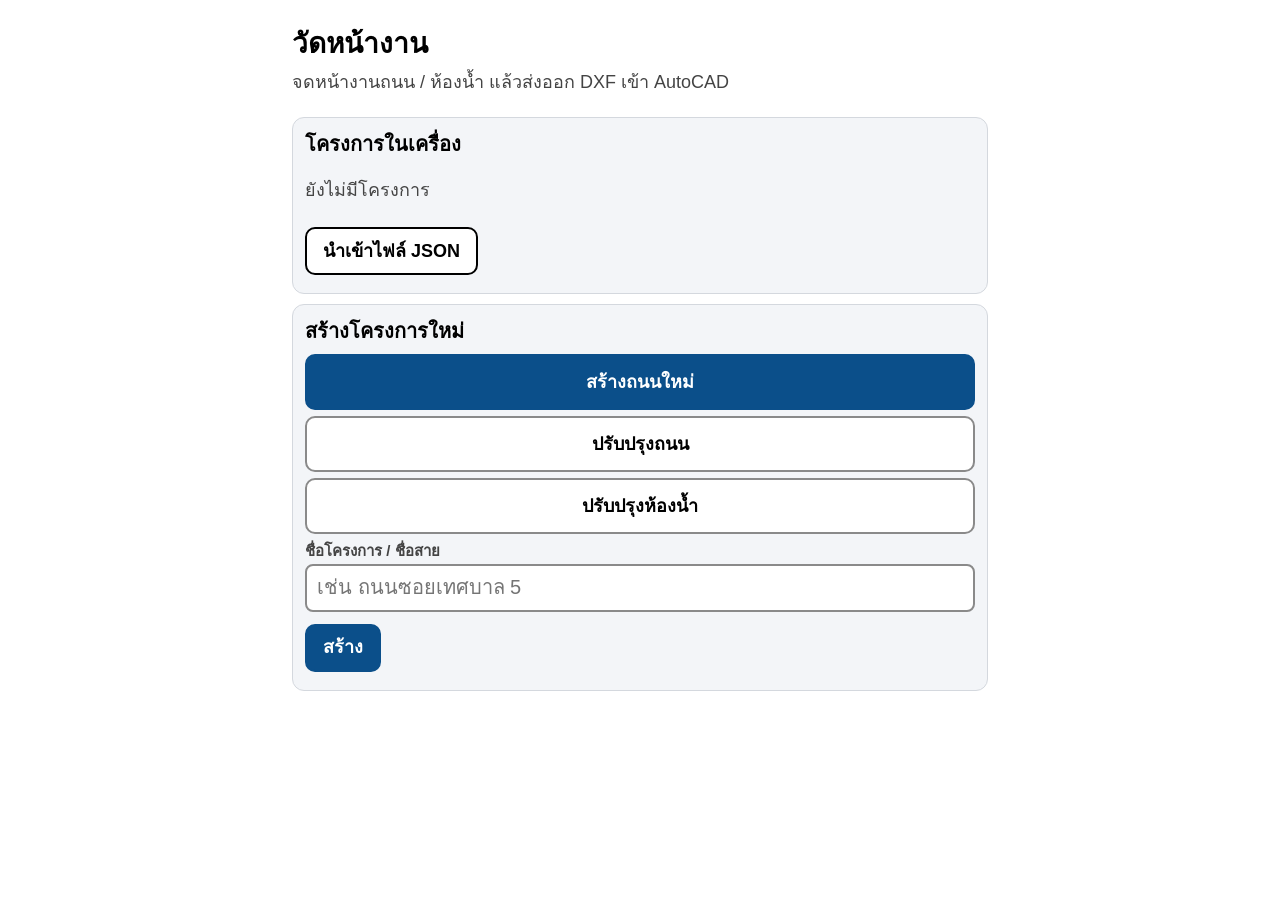
<file: apps/field-measure/index.html>
<!doctype html>
<html lang="th">
<head>
<meta charset="utf-8">
<meta name="viewport" content="width=device-width, initial-scale=1, viewport-fit=cover">
<meta name="apple-mobile-web-app-capable" content="yes">
<meta name="mobile-web-app-capable" content="yes">
<meta name="apple-mobile-web-app-status-bar-style" content="default">
<meta name="apple-mobile-web-app-title" content="วัดหน้างาน">
<meta name="format-detection" content="telephone=no">
<meta name="theme-color" content="#0b4f8a">
<title>วัดหน้างาน</title>
<link rel="manifest" href="./manifest.json">
<link rel="icon" href="./icon.svg" type="image/svg+xml">
<link rel="apple-touch-icon" href="[data-uri]">
<link rel="stylesheet" href="./style.css">
<script type="module" src="./src/app.js"></script>
</head>
<body>
<div id="app"><main><p>กำลังเปิด…</p></main></div>
<div id="toast" role="status" aria-live="polite"></div>
<p id="offline" hidden>พร้อมใช้ออฟไลน์</p>
<noscript>ต้องเปิด JavaScript</noscript>
<script>
  if ('serviceWorker' in navigator) {
    navigator.serviceWorker.register('./sw.js').catch(function () {});
    navigator.serviceWorker.ready.then(function () {
      document.getElementById('offline').hidden = false;
    });
  }
</script>
</body>
</html>
</file>
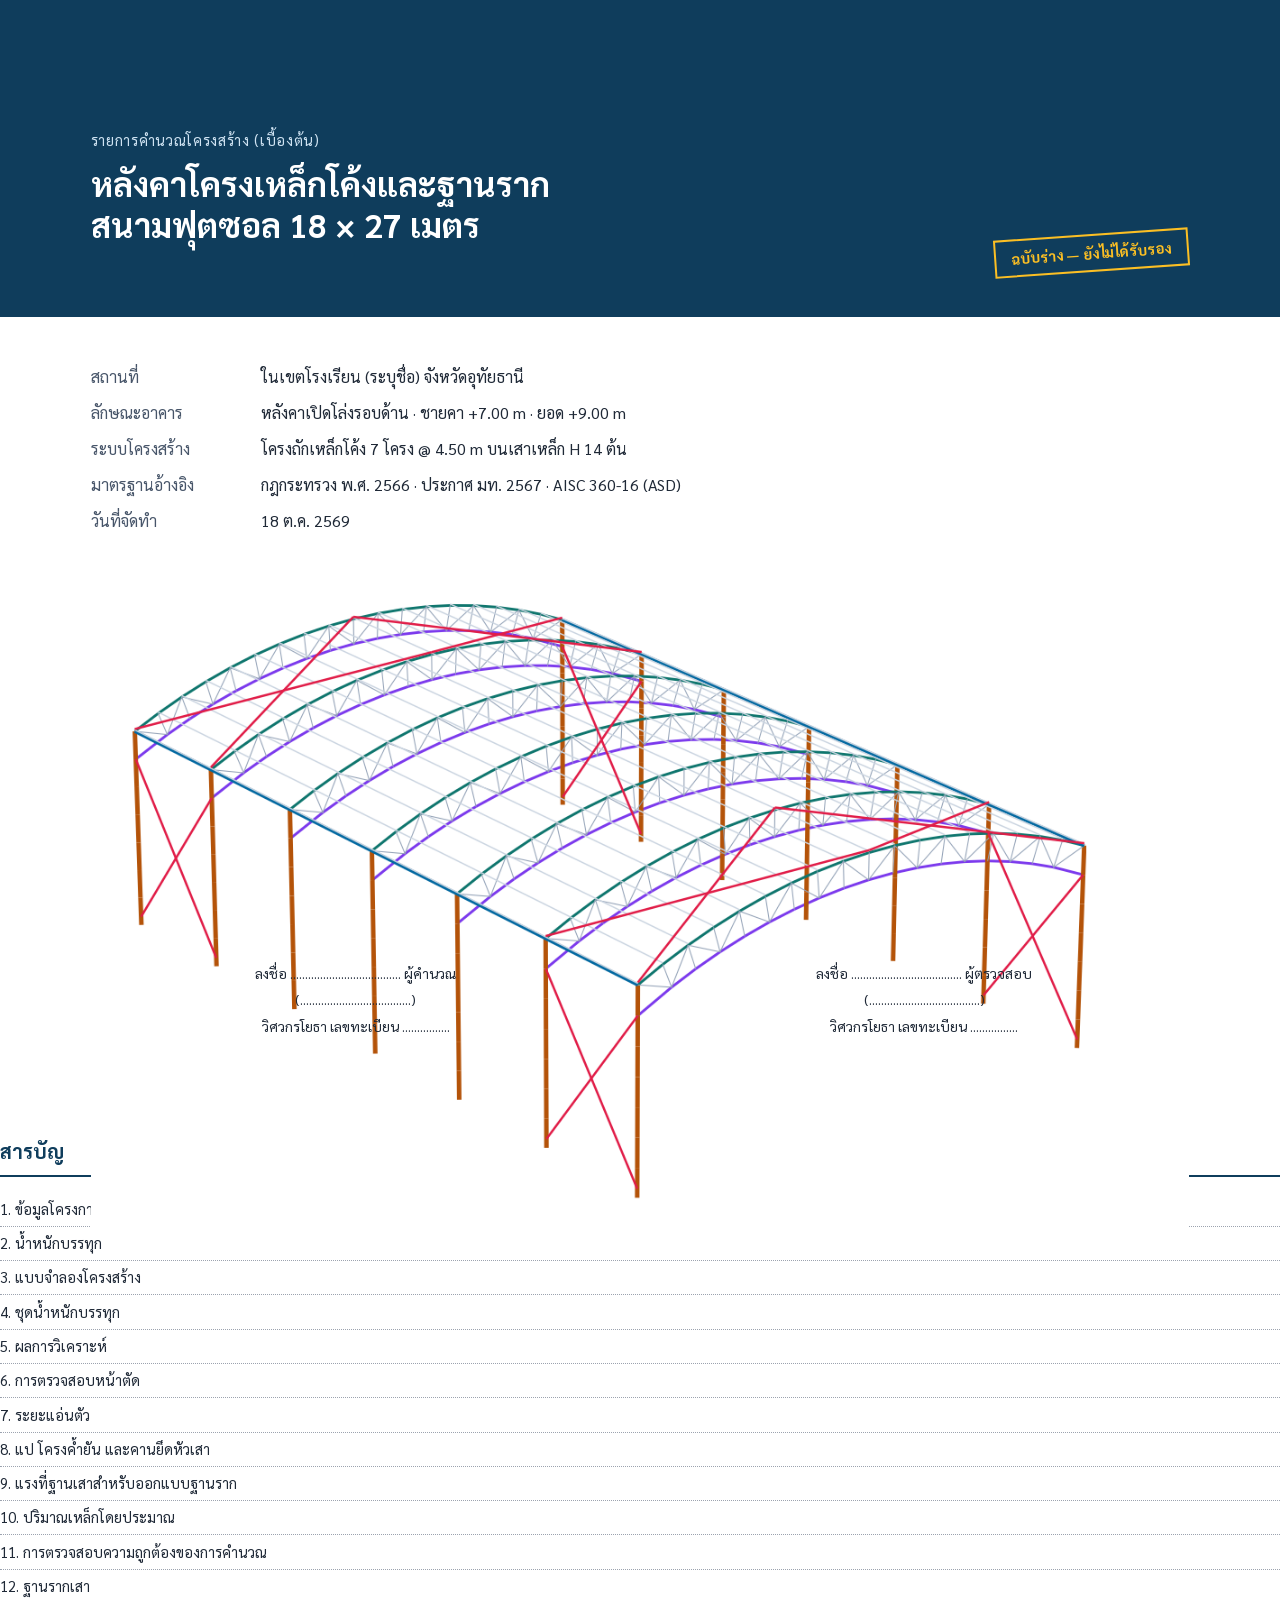
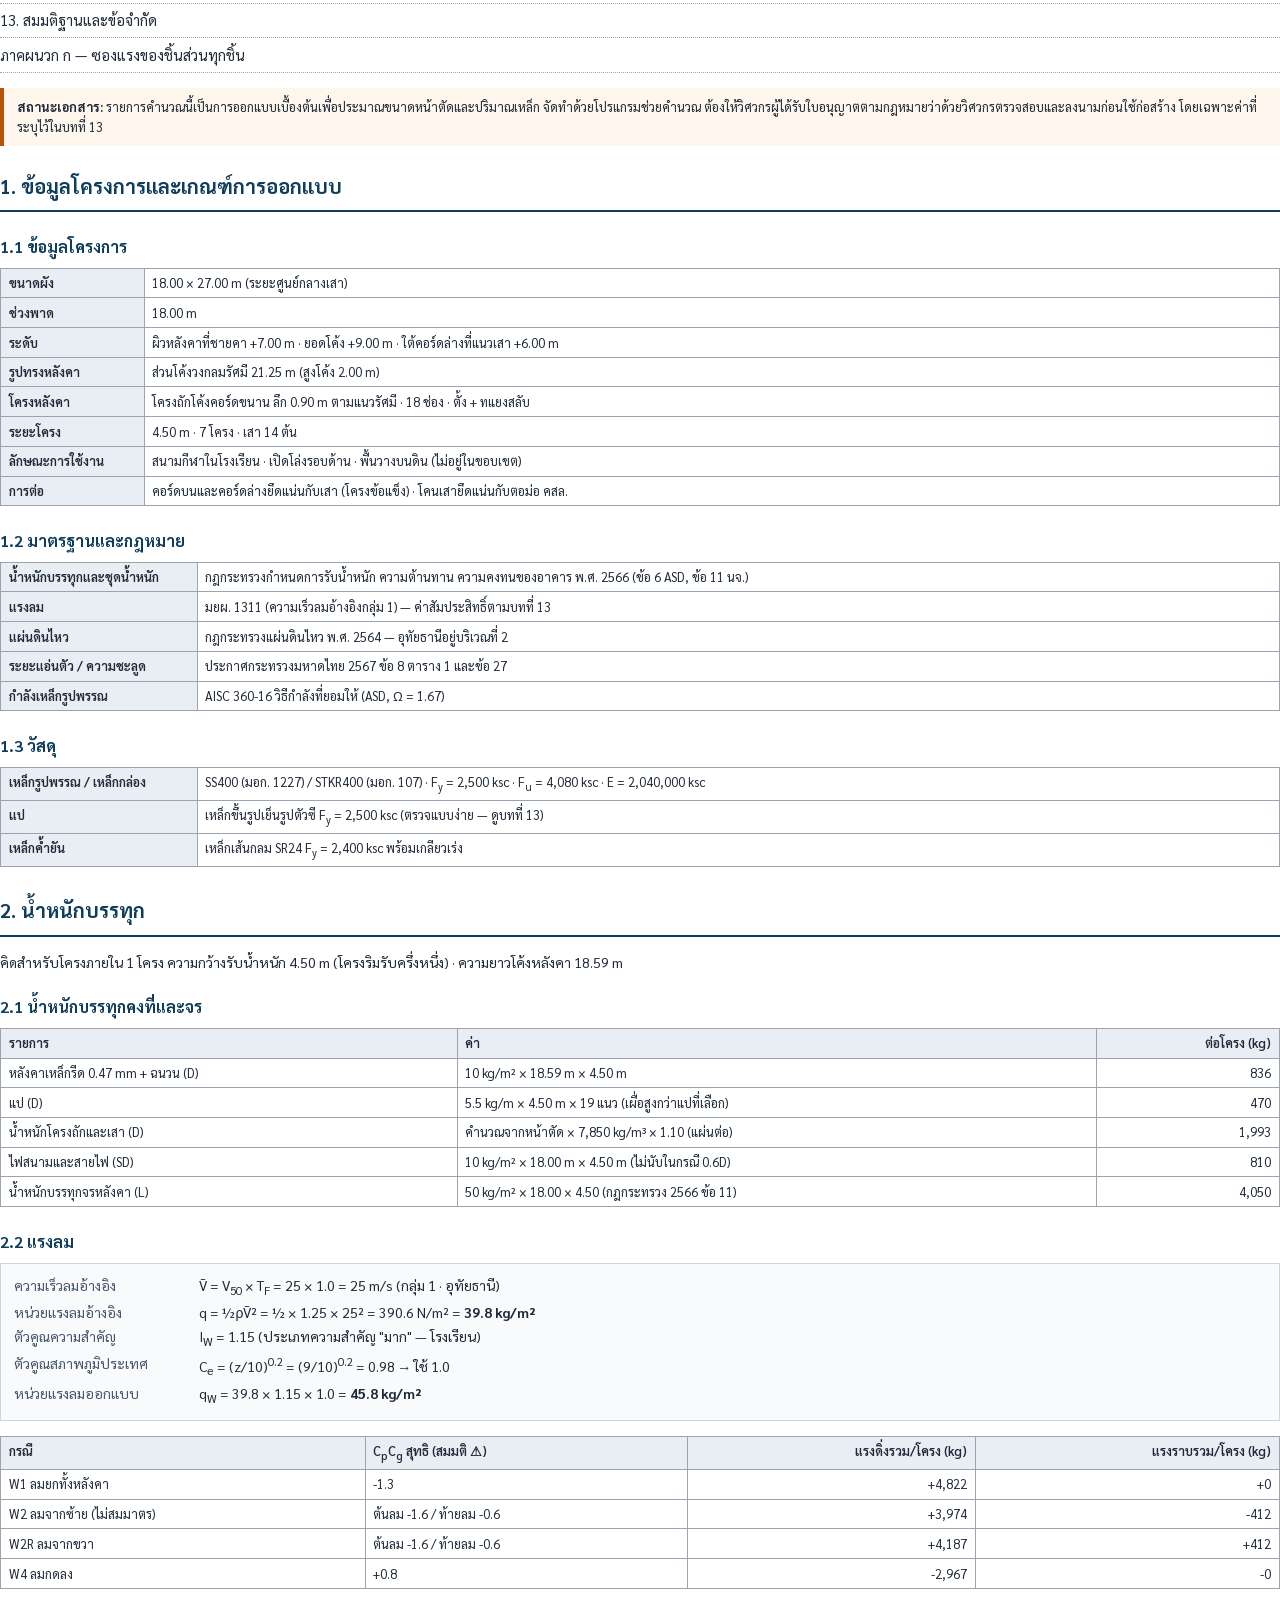
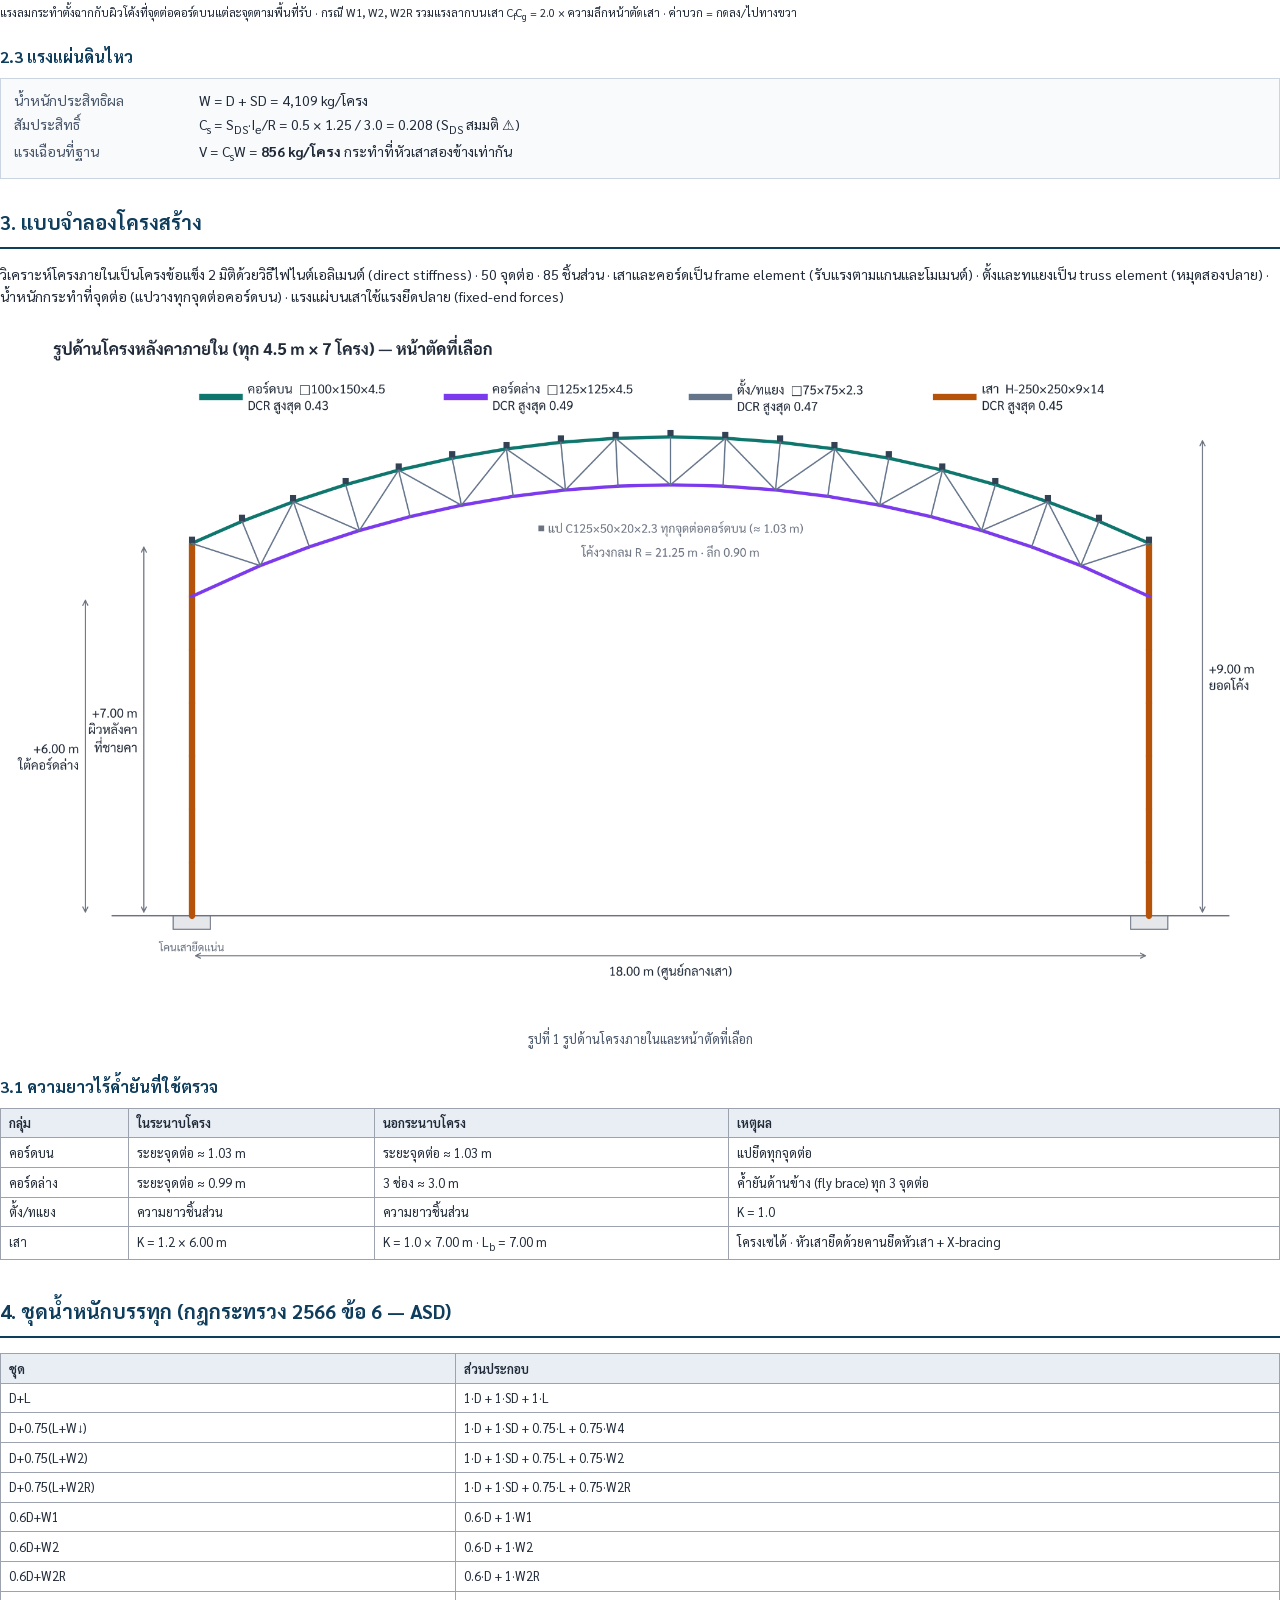
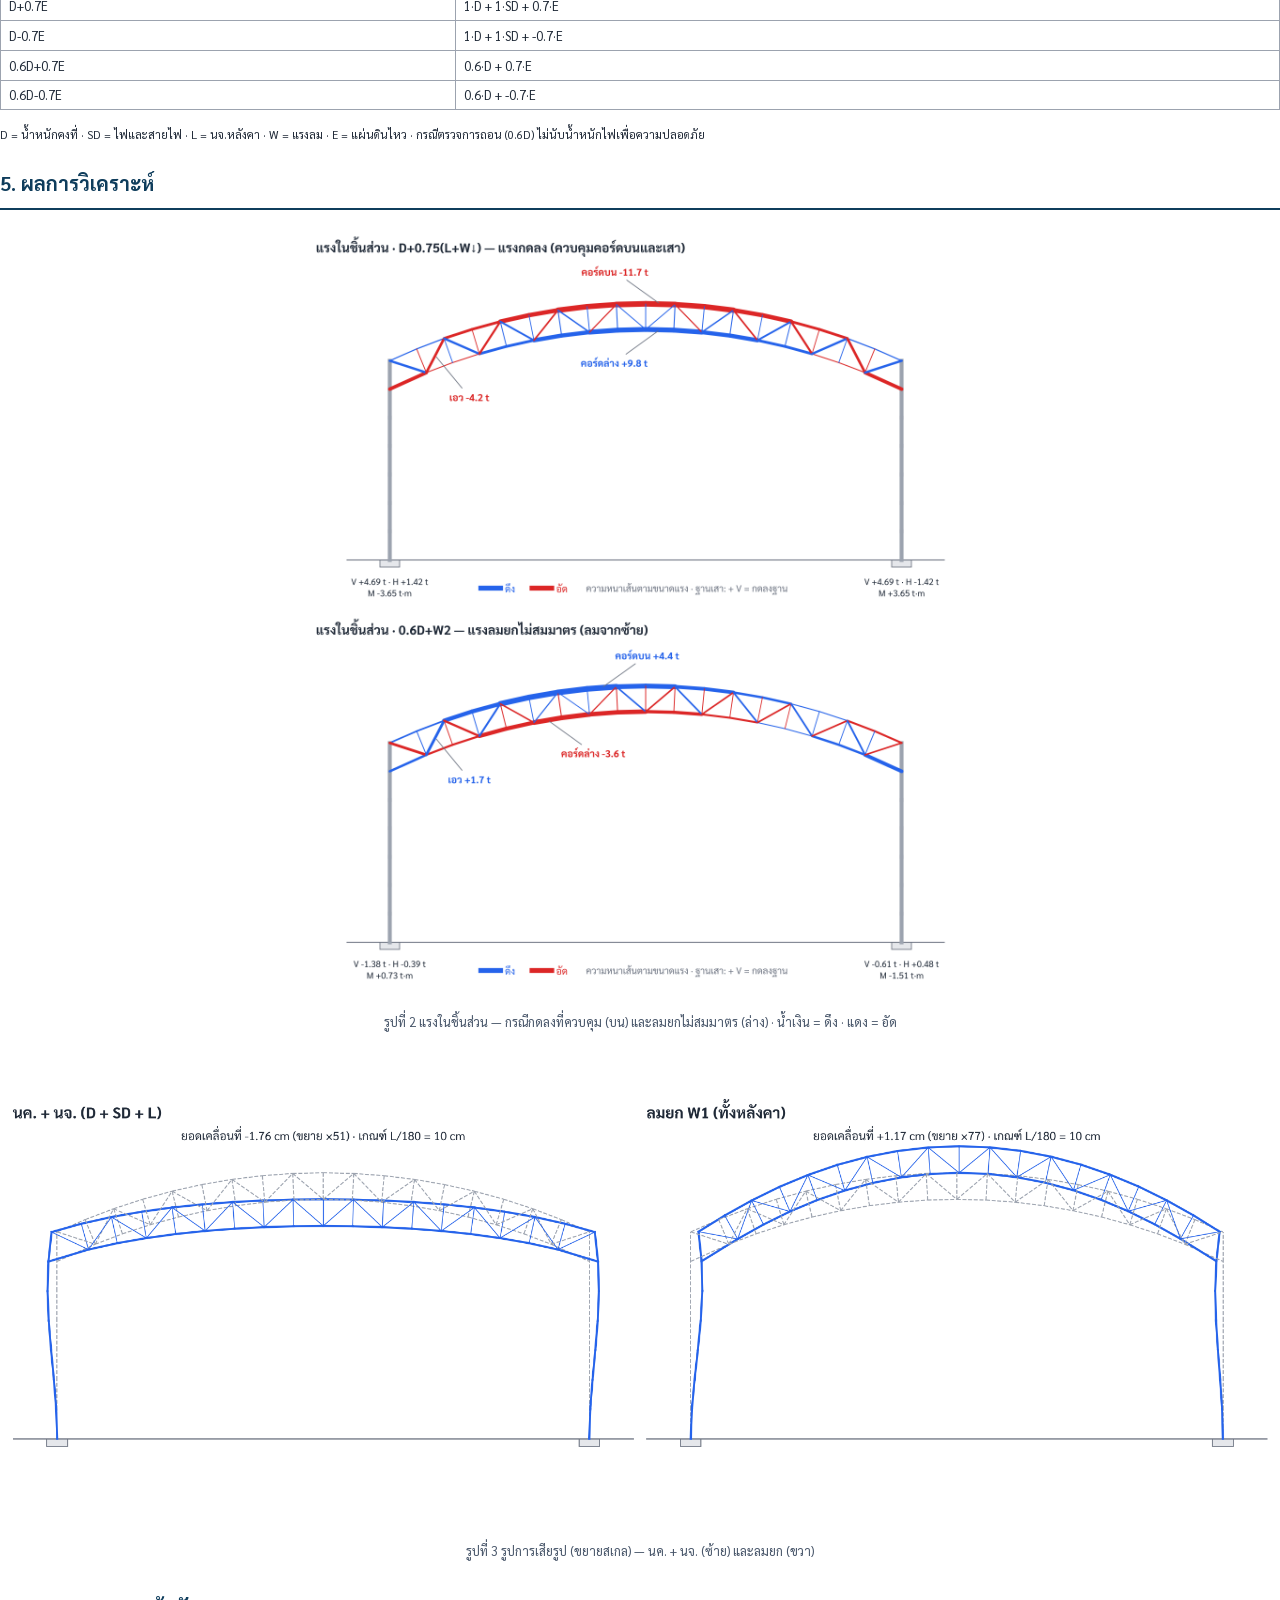
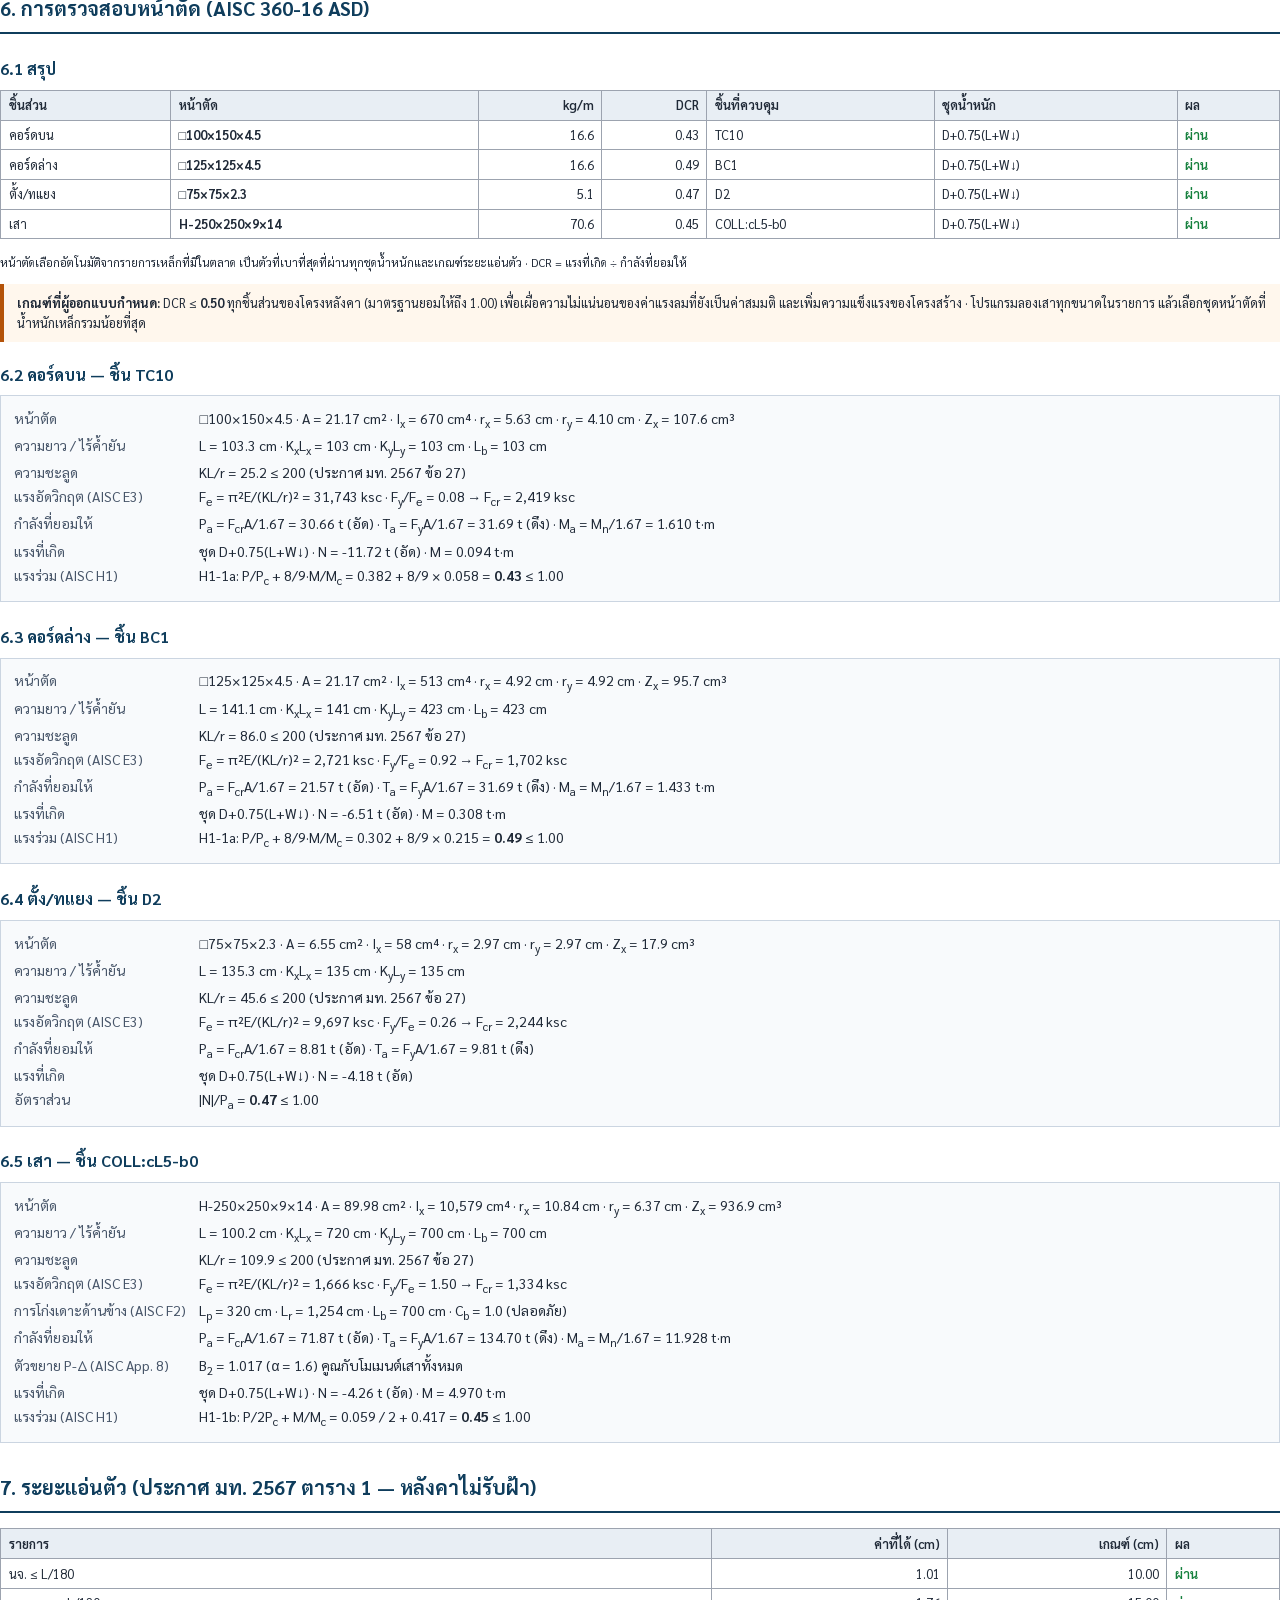
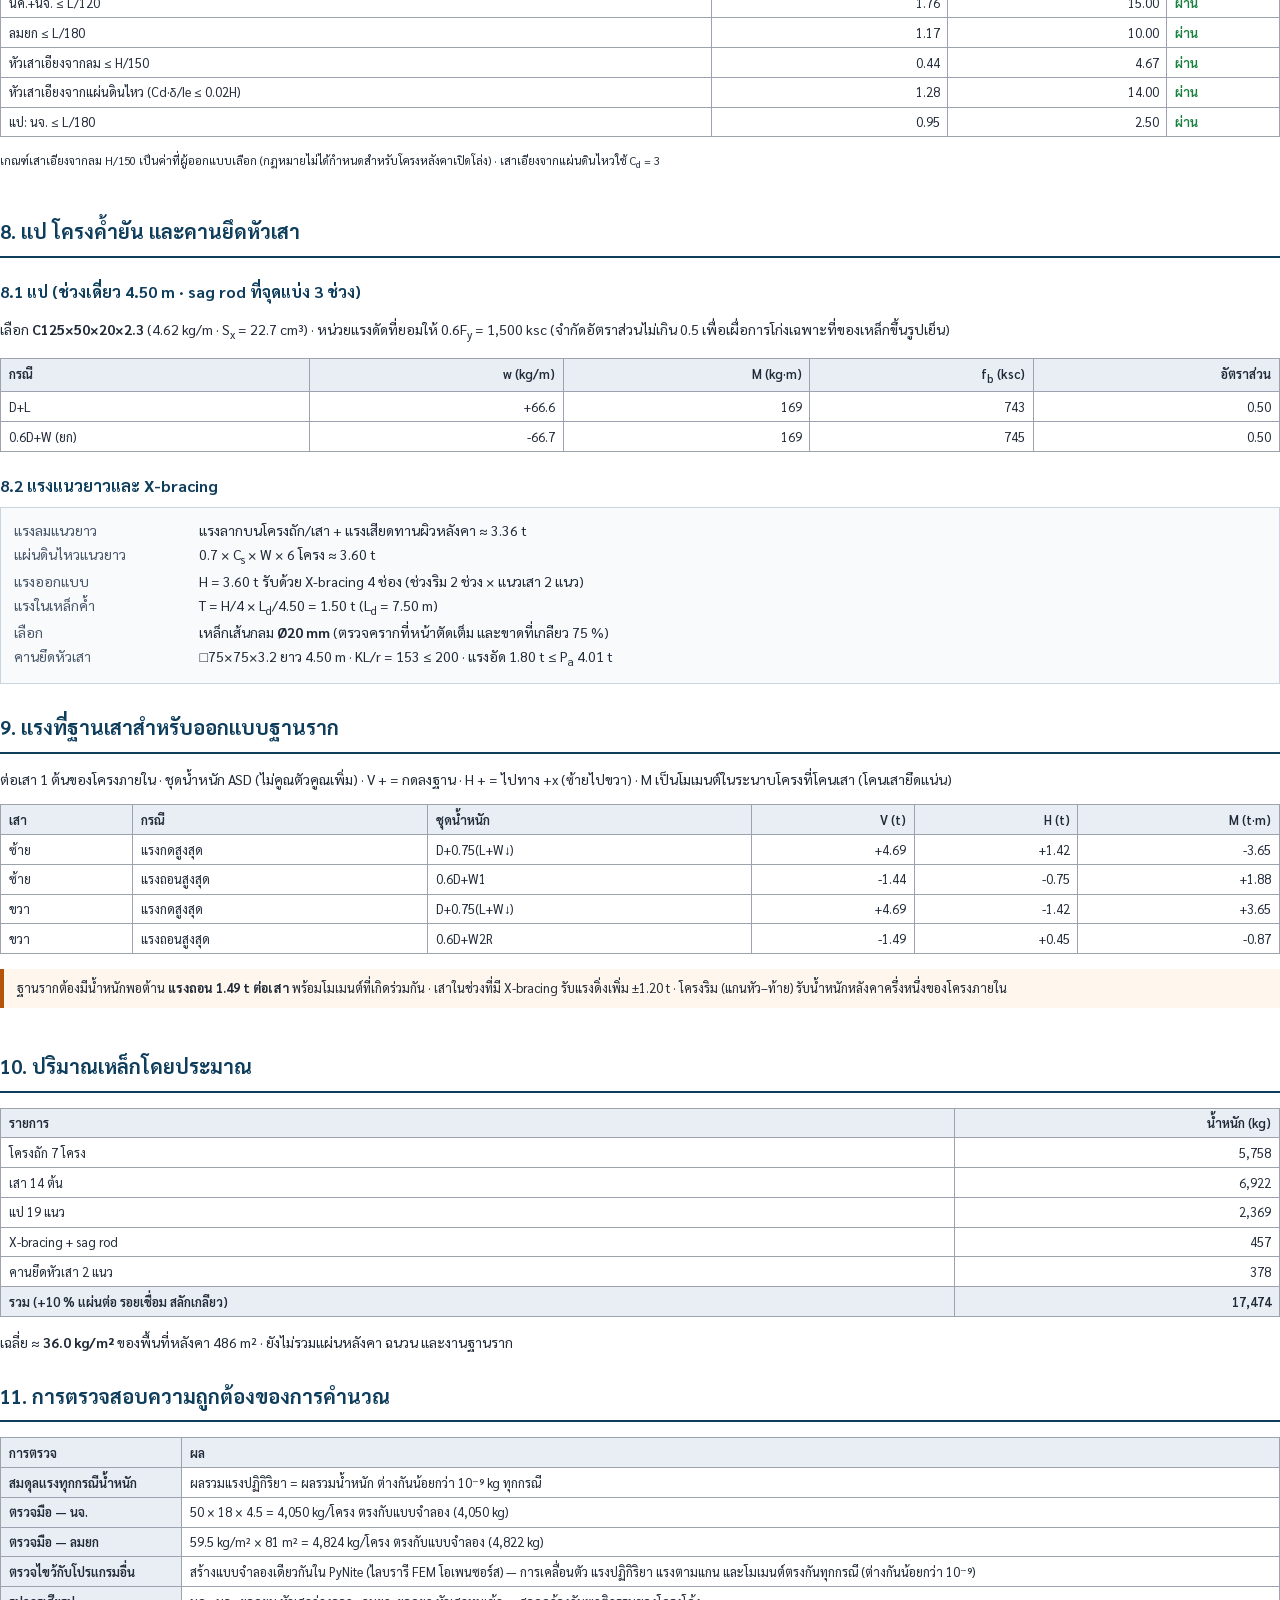
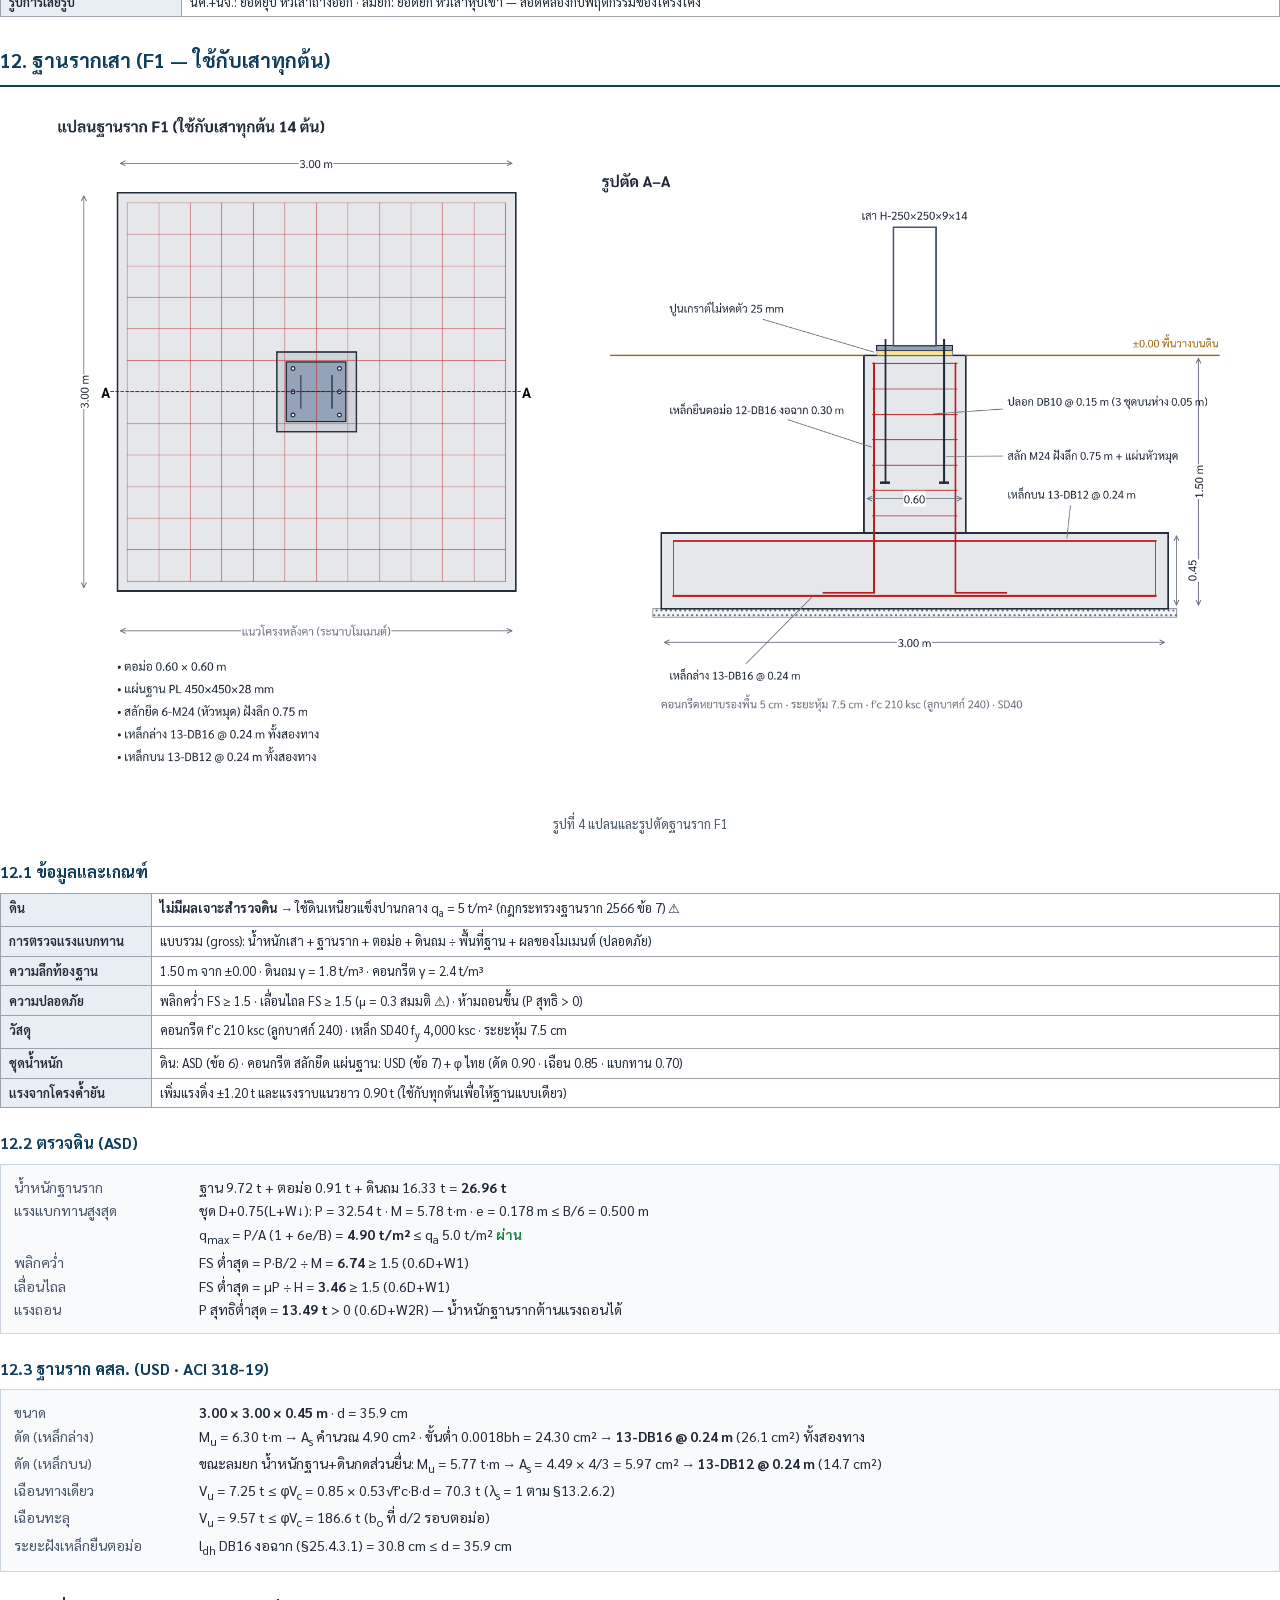
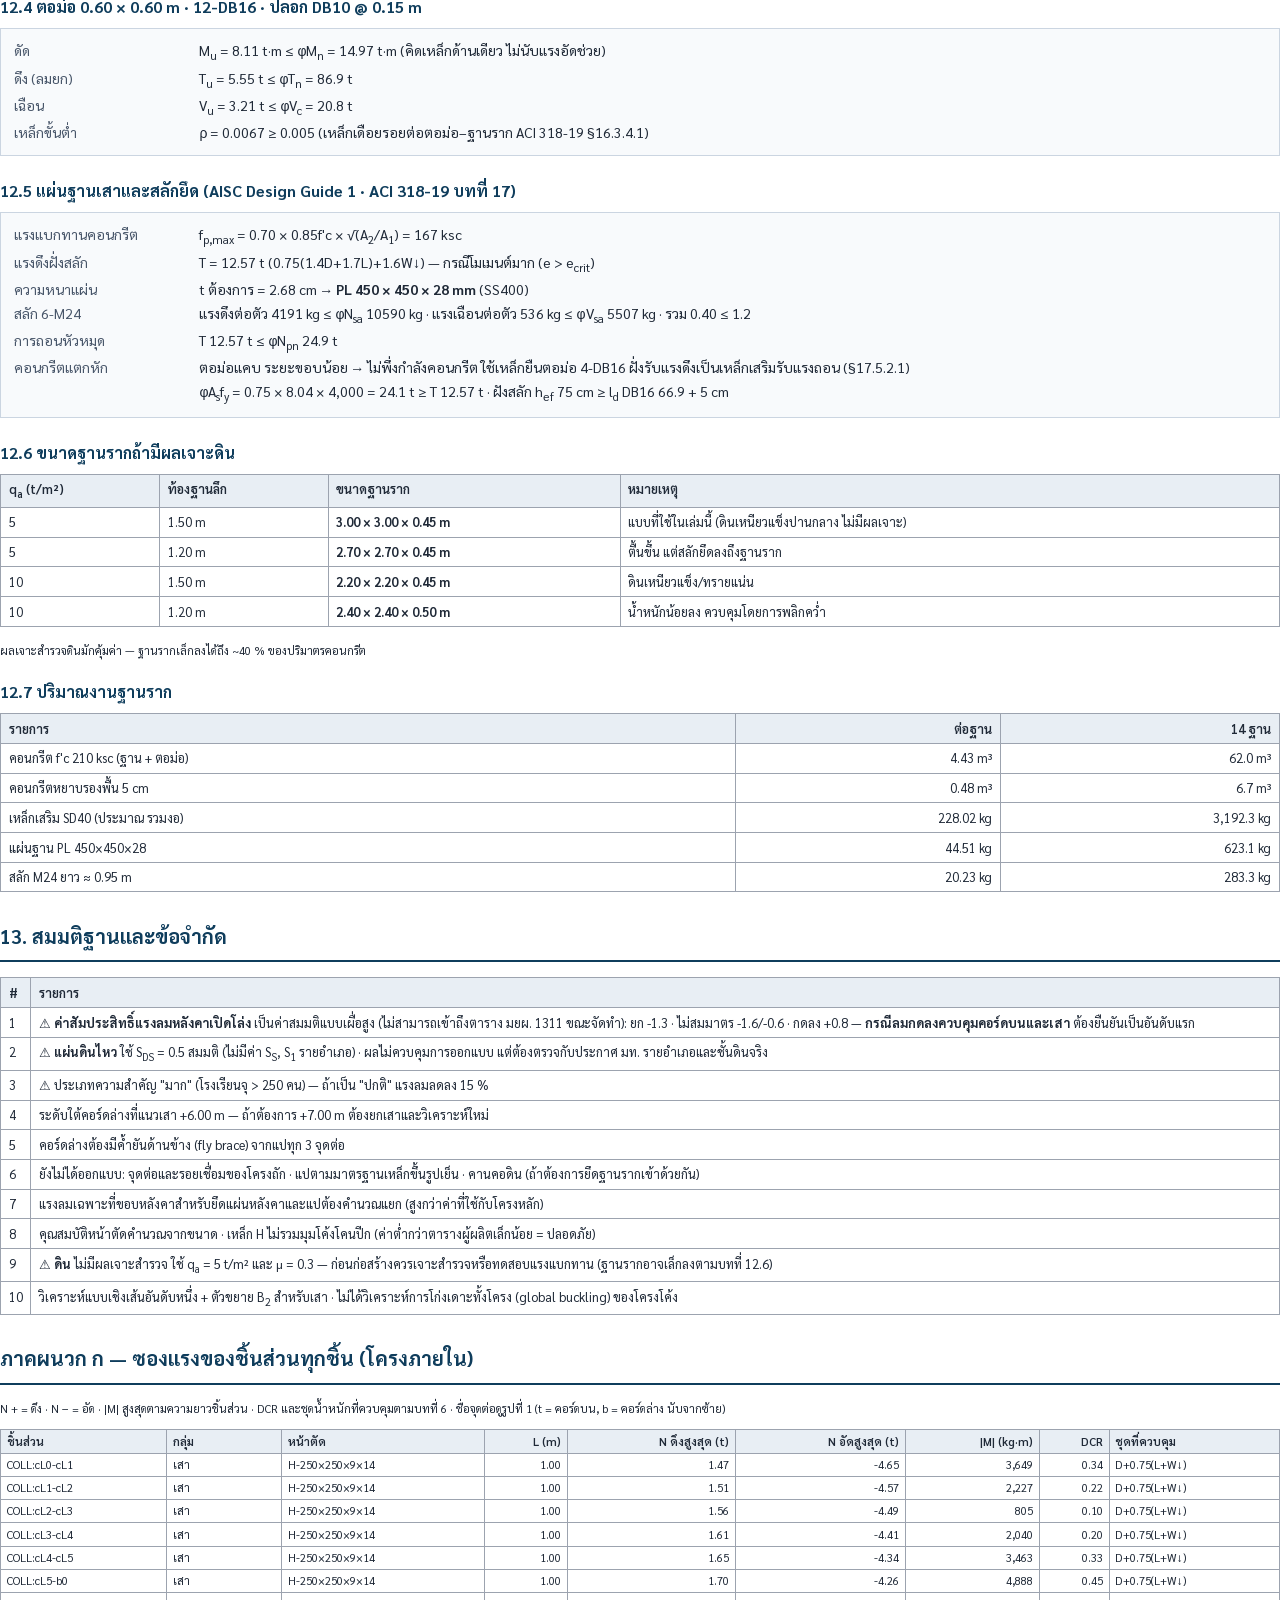
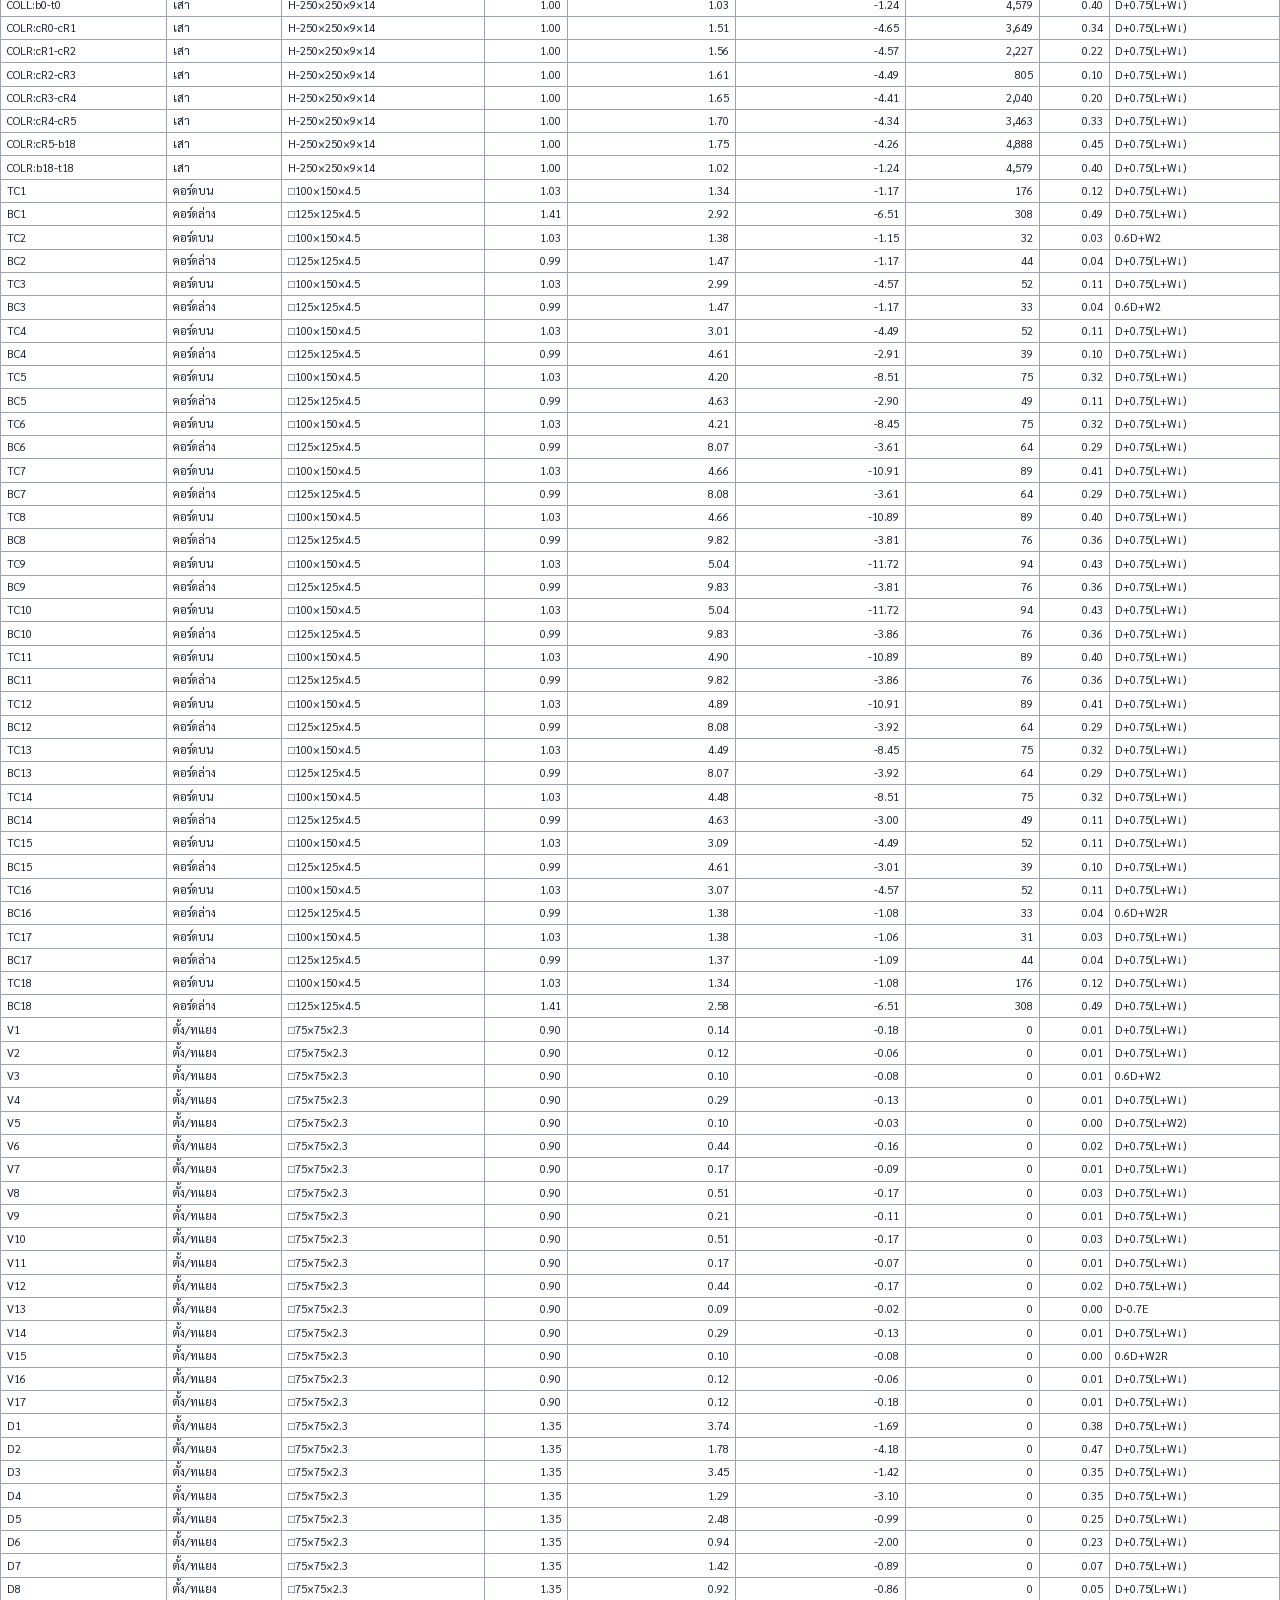
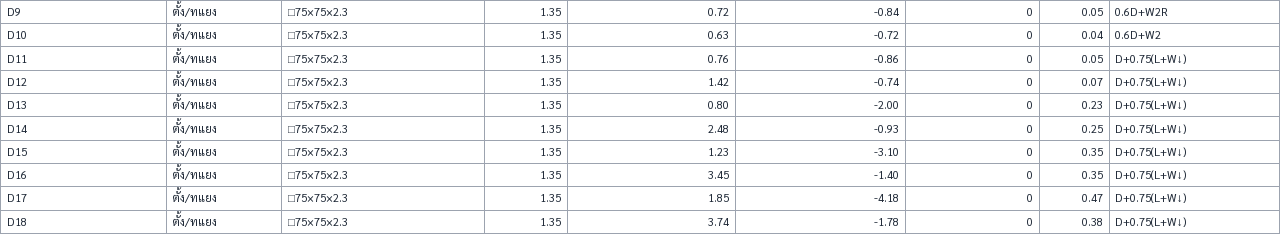
<file: examples/futsal-roof/report_book.html>
<!doctype html><html lang='th'><head><meta charset='utf-8'><title>รายการคำนวณ หลังคาสนามฟุตซอล</title><style>
@font-face { font-family: Sarabun; src: url('fonts/Sarabun-Regular.ttf'); font-weight: 400; }
@font-face { font-family: Sarabun; src: url('fonts/Sarabun-SemiBold.ttf'); font-weight: 600; }
@font-face { font-family: Sarabun; src: url('fonts/Sarabun-Bold.ttf'); font-weight: 700; }
@font-face { font-family: Sarabun; src: url('fonts/Sarabun-Italic.ttf'); font-style: italic; }
@page { size: A4; margin: 20mm 18mm 18mm 22mm;
  @top-left { content: "รายการคำนวณโครงสร้างเบื้องต้น — หลังคาโค้งสนามฟุตซอล 18 × 27 m"; font: 9pt Sarabun; color: #6b7280; }
  @top-right { content: "ฉบับร่างเพื่อตรวจทาน"; font: 9pt Sarabun; color: #b45309; }
  @bottom-right { content: "หน้า " counter(page) " / " counter(pages); font: 9pt Sarabun; color: #6b7280; } }
@page cover { margin: 0; @top-left { content: none; } @top-right { content: none; } @bottom-right { content: none; } }
* { box-sizing: border-box; }
body { font-family: Sarabun, sans-serif; font-size: 10.5pt; line-height: 1.55; color: #1f2937; margin: 0; }
h1 { font-size: 15pt; color: #0f3d5c; border-bottom: 2px solid #0f3d5c; padding: 3mm 0 2mm; margin: 0 0 4mm; break-after: avoid; line-height: 1.7; }
h2 { font-size: 12pt; color: #0f3d5c; margin: 3.5mm 0 2mm; padding-top: 1.5mm; line-height: 1.7; break-after: avoid; }
.calc, table, figure { padding-top: 0.3mm; }
.chapter { break-before: page; }
table { border-collapse: collapse; width: 100%; margin: 2mm 0 4mm; font-size: 9.5pt; break-inside: auto; }
th, td { border: 0.6pt solid #9ca3af; padding: 1.2mm 2mm; vertical-align: top; }
th { background: #e8eef4; font-weight: 600; text-align: left; }
td.n, th.n { text-align: right; font-variant-numeric: tabular-nums; }
tr { break-inside: avoid; }
.ok { color: #15803d; font-weight: 600; } .ng { color: #b91c1c; font-weight: 700; }
.note { background: #fff7ed; border-left: 3pt solid #b45309; padding: 2.5mm 3.5mm; margin: 3mm 0; font-size: 9.5pt; }
.calc { background: #f8fafc; border: 0.6pt solid #cbd5e1; padding: 2.5mm 3.5mm; margin: 2mm 0 4mm; break-inside: avoid; }
.calc div { display: grid; grid-template-columns: 46mm 1fr; column-gap: 3mm; margin: 0.6mm 0; } .calc .k { color: #475569; }
figure { margin: 3mm 0 5mm; text-align: center; break-inside: avoid; }
figure img { max-width: 100%; max-height: 205mm; }
figcaption { font-size: 9.5pt; color: #475569; margin-top: 1.5mm; }
.small { font-size: 8.6pt; } .small td, .small th { padding: 0.6mm 1.5mm; }
.cover { page: cover; height: 297mm; padding: 34mm 24mm 22mm; position: relative; background: linear-gradient(#0f3d5c 0 84mm, white 84mm); }
.cover .tag { color: #cfe3f2; font-size: 11pt; letter-spacing: 0.5pt; }
.cover .title { color: white; font-size: 25pt; font-weight: 700; line-height: 1.25; margin-top: 3mm; }
.cover .meta { margin-top: 30mm; font-size: 12pt; } .cover .meta td { border: none; padding: 1.5mm 0; }
.cover .meta td:first-child { width: 45mm; color: #475569; }
.cover img { width: 100%; margin-top: 6mm; }
.sign { position: absolute; bottom: 22mm; left: 24mm; right: 24mm; display: flex; gap: 10mm; }
.sign div { flex: 1; font-size: 10.5pt; text-align: center; line-height: 1.9; }
.draft { position: absolute; top: 62mm; right: 24mm; border: 1.5pt solid #fbbf24; color: #fbbf24; padding: 1.5mm 4mm;
          font-weight: 700; font-size: 11pt; transform: rotate(-4deg); }
.toc td { border: none; border-bottom: 0.5pt dotted #9ca3af; padding: 1.4mm 0; font-size: 11pt; }
</style></head><body>
<section class='cover'>
<div class='tag'>รายการคำนวณโครงสร้าง (เบื้องต้น)</div>
<div class='title'>หลังคาโครงเหล็กโค้งและฐานราก<br>สนามฟุตซอล 18 × 27 เมตร</div>
<div class='draft'>ฉบับร่าง — ยังไม่ได้รับรอง</div>
<table class='meta'>
<tr><td>สถานที่</td><td>ในเขตโรงเรียน (ระบุชื่อ) จังหวัดอุทัยธานี</td></tr>
<tr><td>ลักษณะอาคาร</td><td>หลังคาเปิดโล่งรอบด้าน · ชายคา +7.00 m · ยอด +9.00 m</td></tr>
<tr><td>ระบบโครงสร้าง</td><td>โครงถักเหล็กโค้ง 7 โครง @ 4.50 m บนเสาเหล็ก H 14 ต้น</td></tr>
<tr><td>มาตรฐานอ้างอิง</td><td>กฎกระทรวง พ.ศ. 2566 · ประกาศ มท. 2567 · AISC 360-16 (ASD)</td></tr>
<tr><td>วันที่จัดทำ</td><td>18 ต.ค. 2569</td></tr>
</table><img src='cover_3d.png'>
<div class='sign'><div>ลงชื่อ ..................................... ผู้คำนวณ<br>(.....................................)<br>วิศวกรโยธา เลขทะเบียน ................</div><div>ลงชื่อ ..................................... ผู้ตรวจสอบ<br>(.....................................)<br>วิศวกรโยธา เลขทะเบียน ................</div></div>
</section>
<section class='chapter'><h1>สารบัญ</h1><table class='toc'>
<tr><td>1. ข้อมูลโครงการและเกณฑ์การออกแบบ</td></tr>
<tr><td>2. น้ำหนักบรรทุก</td></tr>
<tr><td>3. แบบจำลองโครงสร้าง</td></tr>
<tr><td>4. ชุดน้ำหนักบรรทุก</td></tr>
<tr><td>5. ผลการวิเคราะห์</td></tr>
<tr><td>6. การตรวจสอบหน้าตัด</td></tr>
<tr><td>7. ระยะแอ่นตัว</td></tr>
<tr><td>8. แป โครงค้ำยัน และคานยึดหัวเสา</td></tr>
<tr><td>9. แรงที่ฐานเสาสำหรับออกแบบฐานราก</td></tr>
<tr><td>10. ปริมาณเหล็กโดยประมาณ</td></tr>
<tr><td>11. การตรวจสอบความถูกต้องของการคำนวณ</td></tr>
<tr><td>12. ฐานรากเสา</td></tr>
<tr><td>13. สมมติฐานและข้อจำกัด</td></tr>
<tr><td> ภาคผนวก ก — ซองแรงของชิ้นส่วนทุกชิ้น</td></tr>
</table>
<div class='note'><b>สถานะเอกสาร:</b> รายการคำนวณนี้เป็นการออกแบบเบื้องต้นเพื่อประมาณขนาดหน้าตัดและปริมาณเหล็ก จัดทำด้วยโปรแกรมช่วยคำนวณ ต้องให้วิศวกรผู้ได้รับใบอนุญาตตามกฎหมายว่าด้วยวิศวกรตรวจสอบและลงนามก่อนใช้ก่อสร้าง โดยเฉพาะค่าที่ระบุไว้ในบทที่ 13</div></section>
<section class='chapter'><h1>1. ข้อมูลโครงการและเกณฑ์การออกแบบ</h1>
<h2>1.1 ข้อมูลโครงการ</h2><table>
<tr><th style='width:38mm'>ขนาดผัง</th><td>18.00 × 27.00 m (ระยะศูนย์กลางเสา)</td></tr>
<tr><th style='width:38mm'>ช่วงพาด</th><td>18.00 m</td></tr>
<tr><th style='width:38mm'>ระดับ</th><td>ผิวหลังคาที่ชายคา +7.00 m · ยอดโค้ง +9.00 m · ใต้คอร์ดล่างที่แนวเสา +6.00 m</td></tr>
<tr><th style='width:38mm'>รูปทรงหลังคา</th><td>ส่วนโค้งวงกลมรัศมี 21.25 m (สูงโค้ง 2.00 m)</td></tr>
<tr><th style='width:38mm'>โครงหลังคา</th><td>โครงถักโค้งคอร์ดขนาน ลึก 0.90 m ตามแนวรัศมี · 18 ช่อง · ตั้ง + ทแยงสลับ</td></tr>
<tr><th style='width:38mm'>ระยะโครง</th><td>4.50 m · 7 โครง · เสา 14 ต้น</td></tr>
<tr><th style='width:38mm'>ลักษณะการใช้งาน</th><td>สนามกีฬาในโรงเรียน · เปิดโล่งรอบด้าน · พื้นวางบนดิน (ไม่อยู่ในขอบเขต)</td></tr>
<tr><th style='width:38mm'>การต่อ</th><td>คอร์ดบนและคอร์ดล่างยึดแน่นกับเสา (โครงข้อแข็ง) · โคนเสายึดแน่นกับตอม่อ คสล.</td></tr>
</table><h2>1.2 มาตรฐานและกฎหมาย</h2><table>
<tr><th style='width:52mm'>น้ำหนักบรรทุกและชุดน้ำหนัก</th><td>กฎกระทรวงกำหนดการรับน้ำหนัก ความต้านทาน ความคงทนของอาคาร พ.ศ. 2566 (ข้อ 6 ASD, ข้อ 11 นจ.)</td></tr>
<tr><th style='width:52mm'>แรงลม</th><td>มยผ. 1311 (ความเร็วลมอ้างอิงกลุ่ม 1) — ค่าสัมประสิทธิ์ตามบทที่ 13</td></tr>
<tr><th style='width:52mm'>แผ่นดินไหว</th><td>กฎกระทรวงแผ่นดินไหว พ.ศ. 2564 — อุทัยธานีอยู่บริเวณที่ 2</td></tr>
<tr><th style='width:52mm'>ระยะแอ่นตัว / ความชะลูด</th><td>ประกาศกระทรวงมหาดไทย 2567 ข้อ 8 ตาราง 1 และข้อ 27</td></tr>
<tr><th style='width:52mm'>กำลังเหล็กรูปพรรณ</th><td>AISC 360-16 วิธีกำลังที่ยอมให้ (ASD, Ω = 1.67)</td></tr>
</table><h2>1.3 วัสดุ</h2><table>
<tr><th style='width:52mm'>เหล็กรูปพรรณ / เหล็กกล่อง</th><td>SS400 (มอก. 1227) / STKR400 (มอก. 107) · F<sub>y</sub> = 2,500 ksc · F<sub>u</sub> = 4,080 ksc · E = 2,040,000 ksc</td></tr>
<tr><th>แป</th><td>เหล็กขึ้นรูปเย็นรูปตัวซี F<sub>y</sub> = 2,500 ksc (ตรวจแบบง่าย — ดูบทที่ 13)</td></tr>
<tr><th>เหล็กค้ำยัน</th><td>เหล็กเส้นกลม SR24 F<sub>y</sub> = 2,400 ksc พร้อมเกลียวเร่ง</td></tr></table></section>
<section class='chapter'><h1>2. น้ำหนักบรรทุก</h1>
<p>คิดสำหรับโครงภายใน 1 โครง ความกว้างรับน้ำหนัก 4.50 m (โครงริมรับครึ่งหนึ่ง) · ความยาวโค้งหลังคา 18.59 m</p>
<h2>2.1 น้ำหนักบรรทุกคงที่และจร</h2><table><tr><th>รายการ</th><th>ค่า</th><th class='n'>ต่อโครง (kg)</th></tr>
<tr><td>หลังคาเหล็กรีด 0.47 mm + ฉนวน (D)</td><td>10 kg/m² × 18.59 m × 4.50 m</td><td class='n'>836</td></tr>
<tr><td>แป (D)</td><td>5.5 kg/m × 4.50 m × 19 แนว (เผื่อสูงกว่าแปที่เลือก)</td><td class='n'>470</td></tr>
<tr><td>น้ำหนักโครงถักและเสา (D)</td><td>คำนวณจากหน้าตัด × 7,850 kg/m³ × 1.10 (แผ่นต่อ)</td><td class='n'>1,993</td></tr>
<tr><td>ไฟสนามและสายไฟ (SD)</td><td>10 kg/m² × 18.00 m × 4.50 m (ไม่นับในกรณี 0.6D)</td><td class='n'>810</td></tr>
<tr><td>น้ำหนักบรรทุกจรหลังคา (L)</td><td>50 kg/m² × 18.00 × 4.50 (กฎกระทรวง 2566 ข้อ 11)</td><td class='n'>4,050</td></tr>
</table>
<h2>2.2 แรงลม</h2><div class='calc'>
<div><span class='k'>ความเร็วลมอ้างอิง</span><span>V̄ = V<sub>50</sub> × T<sub>F</sub> = 25 × 1.0 = 25 m/s (กลุ่ม 1 · อุทัยธานี)</span></div>
<div><span class='k'>หน่วยแรงลมอ้างอิง</span><span>q = ½ρV̄² = ½ × 1.25 × 25² = 390.6 N/m² = <b>39.8 kg/m²</b></span></div>
<div><span class='k'>ตัวคูณความสำคัญ</span><span>I<sub>W</sub> = 1.15 (ประเภทความสำคัญ "มาก" — โรงเรียน)</span></div>
<div><span class='k'>ตัวคูณสภาพภูมิประเทศ</span><span>C<sub>e</sub> = (z/10)<sup>0.2</sup> = (9/10)<sup>0.2</sup> = 0.98 → ใช้ 1.0</span></div>
<div><span class='k'>หน่วยแรงลมออกแบบ</span><span>q<sub>W</sub> = 39.8 × 1.15 × 1.0 = <b>45.8 kg/m²</b></span></div>
</div><table><tr><th>กรณี</th><th>C<sub>p</sub>C<sub>g</sub> สุทธิ (สมมติ ⚠)</th><th class='n'>แรงดิ่งรวม/โครง (kg)</th><th class='n'>แรงราบรวม/โครง (kg)</th></tr>
<tr><td>W1 ลมยกทั้งหลังคา</td><td>-1.3</td><td class='n'>+4,822</td><td class='n'>+0</td></tr>
<tr><td>W2 ลมจากซ้าย (ไม่สมมาตร)</td><td>ต้นลม -1.6 / ท้ายลม -0.6</td><td class='n'>+3,974</td><td class='n'>-412</td></tr>
<tr><td>W2R ลมจากขวา</td><td>ต้นลม -1.6 / ท้ายลม -0.6</td><td class='n'>+4,187</td><td class='n'>+412</td></tr>
<tr><td>W4 ลมกดลง</td><td>+0.8</td><td class='n'>-2,967</td><td class='n'>-0</td></tr>
</table><p class='small'>แรงลมกระทำตั้งฉากกับผิวโค้งที่จุดต่อคอร์ดบนแต่ละจุดตามพื้นที่รับ · กรณี W1, W2, W2R รวมแรงลากบนเสา C<sub>f</sub>C<sub>g</sub> = 2.0 × ความลึกหน้าตัดเสา · ค่าบวก = กดลง/ไปทางขวา</p>
<h2>2.3 แรงแผ่นดินไหว</h2><div class='calc'>
<div><span class='k'>น้ำหนักประสิทธิผล</span><span>W = D + SD = 4,109 kg/โครง</span></div>
<div><span class='k'>สัมประสิทธิ์</span><span>C<sub>s</sub> = S<sub>DS</sub>·I<sub>e</sub>/R = 0.5 × 1.25 / 3.0 = 0.208 (S<sub>DS</sub> สมมติ ⚠)</span></div>
<div><span class='k'>แรงเฉือนที่ฐาน</span><span>V = C<sub>s</sub>W = <b>856 kg/โครง</b> กระทำที่หัวเสาสองข้างเท่ากัน</span></div>
</div></section>
<section class='chapter'><h1>3. แบบจำลองโครงสร้าง</h1>
<p>วิเคราะห์โครงภายในเป็นโครงข้อแข็ง 2 มิติด้วยวิธีไฟไนต์เอลิเมนต์ (direct stiffness) · 50 จุดต่อ · 85 ชิ้นส่วน · เสาและคอร์ดเป็น frame element (รับแรงตามแกนและโมเมนต์) · ตั้งและทแยงเป็น truss element (หมุดสองปลาย) · น้ำหนักกระทำที่จุดต่อ (แปวางทุกจุดต่อคอร์ดบน) · แรงแผ่บนเสาใช้แรงยึดปลาย (fixed-end forces)</p>
<figure><img src='1_elevation_sections.png'><figcaption>รูปที่ 1 รูปด้านโครงภายในและหน้าตัดที่เลือก</figcaption></figure>
<h2>3.1 ความยาวไร้ค้ำยันที่ใช้ตรวจ</h2><table><tr><th>กลุ่ม</th><th>ในระนาบโครง</th><th>นอกระนาบโครง</th><th>เหตุผล</th></tr>
<tr><td>คอร์ดบน</td><td>ระยะจุดต่อ ≈ 1.03 m</td><td>ระยะจุดต่อ ≈ 1.03 m</td><td>แปยึดทุกจุดต่อ</td></tr>
<tr><td>คอร์ดล่าง</td><td>ระยะจุดต่อ ≈ 0.99 m</td><td>3 ช่อง ≈ 3.0 m</td><td>ค้ำยันด้านข้าง (fly brace) ทุก 3 จุดต่อ</td></tr>
<tr><td>ตั้ง/ทแยง</td><td>ความยาวชิ้นส่วน</td><td>ความยาวชิ้นส่วน</td><td>K = 1.0</td></tr>
<tr><td>เสา</td><td>K = 1.2 × 6.00 m</td><td>K = 1.0 × 7.00 m · L<sub>b</sub> = 7.00 m</td><td>โครงเซได้ · หัวเสายึดด้วยคานยึดหัวเสา + X-bracing</td></tr>
</table></section>
<section><h1 style='margin-top:6mm'>4. ชุดน้ำหนักบรรทุก (กฎกระทรวง 2566 ข้อ 6 — ASD)</h1><table><tr><th>ชุด</th><th>ส่วนประกอบ</th></tr>
<tr><td>D+L</td><td>1·D + 1·SD + 1·L</td></tr>
<tr><td>D+0.75(L+W↓)</td><td>1·D + 1·SD + 0.75·L + 0.75·W4</td></tr>
<tr><td>D+0.75(L+W2)</td><td>1·D + 1·SD + 0.75·L + 0.75·W2</td></tr>
<tr><td>D+0.75(L+W2R)</td><td>1·D + 1·SD + 0.75·L + 0.75·W2R</td></tr>
<tr><td>0.6D+W1</td><td>0.6·D + 1·W1</td></tr>
<tr><td>0.6D+W2</td><td>0.6·D + 1·W2</td></tr>
<tr><td>0.6D+W2R</td><td>0.6·D + 1·W2R</td></tr>
<tr><td>D+0.7E</td><td>1·D + 1·SD + 0.7·E</td></tr>
<tr><td>D-0.7E</td><td>1·D + 1·SD + -0.7·E</td></tr>
<tr><td>0.6D+0.7E</td><td>0.6·D + 0.7·E</td></tr>
<tr><td>0.6D-0.7E</td><td>0.6·D + -0.7·E</td></tr>
</table><p class='small'>D = น้ำหนักคงที่ · SD = ไฟและสายไฟ · L = นจ.หลังคา · W = แรงลม · E = แผ่นดินไหว · กรณีตรวจการถอน (0.6D) ไม่นับน้ำหนักไฟเพื่อความปลอดภัย</p></section>
<section class='chapter'><h1>5. ผลการวิเคราะห์</h1>
<figure><img src='2_axial_forces.png'><figcaption>รูปที่ 2 แรงในชิ้นส่วน — กรณีกดลงที่ควบคุม (บน) และลมยกไม่สมมาตร (ล่าง) · น้ำเงิน = ดึง · แดง = อัด</figcaption></figure></section>
<section class='chapter'><figure><img src='3_deflection.png'><figcaption>รูปที่ 3 รูปการเสียรูป (ขยายสเกล) — นค. + นจ. (ซ้าย) และลมยก (ขวา)</figcaption></figure></section>
<section class='chapter'><h1>6. การตรวจสอบหน้าตัด (AISC 360-16 ASD)</h1><h2>6.1 สรุป</h2>
<table><tr><th>ชิ้นส่วน</th><th>หน้าตัด</th><th class='n'>kg/m</th><th class='n'>DCR</th><th>ชิ้นที่ควบคุม</th><th>ชุดน้ำหนัก</th><th>ผล</th></tr>
<tr><td>คอร์ดบน</td><td><b>□100×150×4.5</b></td><td class='n'>16.6</td><td class='n'>0.43</td><td>TC10</td><td>D+0.75(L+W↓)</td><td class='ok'>ผ่าน</td></tr>
<tr><td>คอร์ดล่าง</td><td><b>□125×125×4.5</b></td><td class='n'>16.6</td><td class='n'>0.49</td><td>BC1</td><td>D+0.75(L+W↓)</td><td class='ok'>ผ่าน</td></tr>
<tr><td>ตั้ง/ทแยง</td><td><b>□75×75×2.3</b></td><td class='n'>5.1</td><td class='n'>0.47</td><td>D2</td><td>D+0.75(L+W↓)</td><td class='ok'>ผ่าน</td></tr>
<tr><td>เสา</td><td><b>H-250×250×9×14</b></td><td class='n'>70.6</td><td class='n'>0.45</td><td>COLL:cL5-b0</td><td>D+0.75(L+W↓)</td><td class='ok'>ผ่าน</td></tr>
</table><p class='small'>หน้าตัดเลือกอัตโนมัติจากรายการเหล็กที่มีในตลาด เป็นตัวที่เบาที่สุดที่ผ่านทุกชุดน้ำหนักและเกณฑ์ระยะแอ่นตัว · DCR = แรงที่เกิด ÷ กำลังที่ยอมให้</p>
<div class='note'><b>เกณฑ์ที่ผู้ออกแบบกำหนด:</b> DCR ≤ <b>0.50</b> ทุกชิ้นส่วนของโครงหลังคา (มาตรฐานยอมให้ถึง 1.00) เพื่อเผื่อความไม่แน่นอนของค่าแรงลมที่ยังเป็นค่าสมมติ และเพิ่มความแข็งแรงของโครงสร้าง · โปรแกรมลองเสาทุกขนาดในรายการ แล้วเลือกชุดหน้าตัดที่น้ำหนักเหล็กรวมน้อยที่สุด</div>
<h2>6.2 คอร์ดบน — ชิ้น TC10</h2><div class='calc'>
<div><span class='k'>หน้าตัด</span><span>□100×150×4.5 · A = 21.17 cm² · I<sub>x</sub> = 670 cm⁴ · r<sub>x</sub> = 5.63 cm · r<sub>y</sub> = 4.10 cm · Z<sub>x</sub> = 107.6 cm³</span></div>
<div><span class='k'>ความยาว / ไร้ค้ำยัน</span><span>L = 103.3 cm · K<sub>x</sub>L<sub>x</sub> = 103 cm · K<sub>y</sub>L<sub>y</sub> = 103 cm · L<sub>b</sub> = 103 cm</span></div>
<div><span class='k'>ความชะลูด</span><span>KL/r = 25.2 ≤ 200 (ประกาศ มท. 2567 ข้อ 27)</span></div>
<div><span class='k'>แรงอัดวิกฤต (AISC E3)</span><span>F<sub>e</sub> = π²E/(KL/r)² = 31,743 ksc · F<sub>y</sub>/F<sub>e</sub> = 0.08 → F<sub>cr</sub> = 2,419 ksc</span></div>
<div><span class='k'>กำลังที่ยอมให้</span><span>P<sub>a</sub> = F<sub>cr</sub>A/1.67 = 30.66 t (อัด) · T<sub>a</sub> = F<sub>y</sub>A/1.67 = 31.69 t (ดึง) · M<sub>a</sub> = M<sub>n</sub>/1.67 = 1.610 t·m</span></div>
<div><span class='k'>แรงที่เกิด</span><span>ชุด D+0.75(L+W↓) · N = -11.72 t (อัด) · M = 0.094 t·m</span></div>
<div><span class='k'>แรงร่วม (AISC H1)</span><span>H1-1a: P/P<sub>c</sub> + 8/9·M/M<sub>c</sub> = 0.382 + 8/9 × 0.058 = <b>0.43</b> ≤ 1.00</span></div>
</div>
<h2>6.3 คอร์ดล่าง — ชิ้น BC1</h2><div class='calc'>
<div><span class='k'>หน้าตัด</span><span>□125×125×4.5 · A = 21.17 cm² · I<sub>x</sub> = 513 cm⁴ · r<sub>x</sub> = 4.92 cm · r<sub>y</sub> = 4.92 cm · Z<sub>x</sub> = 95.7 cm³</span></div>
<div><span class='k'>ความยาว / ไร้ค้ำยัน</span><span>L = 141.1 cm · K<sub>x</sub>L<sub>x</sub> = 141 cm · K<sub>y</sub>L<sub>y</sub> = 423 cm · L<sub>b</sub> = 423 cm</span></div>
<div><span class='k'>ความชะลูด</span><span>KL/r = 86.0 ≤ 200 (ประกาศ มท. 2567 ข้อ 27)</span></div>
<div><span class='k'>แรงอัดวิกฤต (AISC E3)</span><span>F<sub>e</sub> = π²E/(KL/r)² = 2,721 ksc · F<sub>y</sub>/F<sub>e</sub> = 0.92 → F<sub>cr</sub> = 1,702 ksc</span></div>
<div><span class='k'>กำลังที่ยอมให้</span><span>P<sub>a</sub> = F<sub>cr</sub>A/1.67 = 21.57 t (อัด) · T<sub>a</sub> = F<sub>y</sub>A/1.67 = 31.69 t (ดึง) · M<sub>a</sub> = M<sub>n</sub>/1.67 = 1.433 t·m</span></div>
<div><span class='k'>แรงที่เกิด</span><span>ชุด D+0.75(L+W↓) · N = -6.51 t (อัด) · M = 0.308 t·m</span></div>
<div><span class='k'>แรงร่วม (AISC H1)</span><span>H1-1a: P/P<sub>c</sub> + 8/9·M/M<sub>c</sub> = 0.302 + 8/9 × 0.215 = <b>0.49</b> ≤ 1.00</span></div>
</div>
<h2>6.4 ตั้ง/ทแยง — ชิ้น D2</h2><div class='calc'>
<div><span class='k'>หน้าตัด</span><span>□75×75×2.3 · A = 6.55 cm² · I<sub>x</sub> = 58 cm⁴ · r<sub>x</sub> = 2.97 cm · r<sub>y</sub> = 2.97 cm · Z<sub>x</sub> = 17.9 cm³</span></div>
<div><span class='k'>ความยาว / ไร้ค้ำยัน</span><span>L = 135.3 cm · K<sub>x</sub>L<sub>x</sub> = 135 cm · K<sub>y</sub>L<sub>y</sub> = 135 cm</span></div>
<div><span class='k'>ความชะลูด</span><span>KL/r = 45.6 ≤ 200 (ประกาศ มท. 2567 ข้อ 27)</span></div>
<div><span class='k'>แรงอัดวิกฤต (AISC E3)</span><span>F<sub>e</sub> = π²E/(KL/r)² = 9,697 ksc · F<sub>y</sub>/F<sub>e</sub> = 0.26 → F<sub>cr</sub> = 2,244 ksc</span></div>
<div><span class='k'>กำลังที่ยอมให้</span><span>P<sub>a</sub> = F<sub>cr</sub>A/1.67 = 8.81 t (อัด) · T<sub>a</sub> = F<sub>y</sub>A/1.67 = 9.81 t (ดึง)</span></div>
<div><span class='k'>แรงที่เกิด</span><span>ชุด D+0.75(L+W↓) · N = -4.18 t (อัด)</span></div>
<div><span class='k'>อัตราส่วน</span><span>|N|/P<sub>a</sub> = <b>0.47</b> ≤ 1.00</span></div>
</div>
<h2>6.5 เสา — ชิ้น COLL:cL5-b0</h2><div class='calc'>
<div><span class='k'>หน้าตัด</span><span>H-250×250×9×14 · A = 89.98 cm² · I<sub>x</sub> = 10,579 cm⁴ · r<sub>x</sub> = 10.84 cm · r<sub>y</sub> = 6.37 cm · Z<sub>x</sub> = 936.9 cm³</span></div>
<div><span class='k'>ความยาว / ไร้ค้ำยัน</span><span>L = 100.2 cm · K<sub>x</sub>L<sub>x</sub> = 720 cm · K<sub>y</sub>L<sub>y</sub> = 700 cm · L<sub>b</sub> = 700 cm</span></div>
<div><span class='k'>ความชะลูด</span><span>KL/r = 109.9 ≤ 200 (ประกาศ มท. 2567 ข้อ 27)</span></div>
<div><span class='k'>แรงอัดวิกฤต (AISC E3)</span><span>F<sub>e</sub> = π²E/(KL/r)² = 1,666 ksc · F<sub>y</sub>/F<sub>e</sub> = 1.50 → F<sub>cr</sub> = 1,334 ksc</span></div>
<div><span class='k'>การโก่งเดาะด้านข้าง (AISC F2)</span><span>L<sub>p</sub> = 320 cm · L<sub>r</sub> = 1,254 cm · L<sub>b</sub> = 700 cm · C<sub>b</sub> = 1.0 (ปลอดภัย)</span></div>
<div><span class='k'>กำลังที่ยอมให้</span><span>P<sub>a</sub> = F<sub>cr</sub>A/1.67 = 71.87 t (อัด) · T<sub>a</sub> = F<sub>y</sub>A/1.67 = 134.70 t (ดึง) · M<sub>a</sub> = M<sub>n</sub>/1.67 = 11.928 t·m</span></div>
<div><span class='k'>ตัวขยาย P-Δ (AISC App. 8)</span><span>B<sub>2</sub> = 1.017 (α = 1.6) คูณกับโมเมนต์เสาทั้งหมด</span></div>
<div><span class='k'>แรงที่เกิด</span><span>ชุด D+0.75(L+W↓) · N = -4.26 t (อัด) · M = 4.970 t·m</span></div>
<div><span class='k'>แรงร่วม (AISC H1)</span><span>H1-1b: P/2P<sub>c</sub> + M/M<sub>c</sub> = 0.059 / 2 + 0.417 = <b>0.45</b> ≤ 1.00</span></div>
</div>
</section>
<section class='chapter'><h1>7. ระยะแอ่นตัว (ประกาศ มท. 2567 ตาราง 1 — หลังคาไม่รับฝ้า)</h1>
<table><tr><th>รายการ</th><th class='n'>ค่าที่ได้ (cm)</th><th class='n'>เกณฑ์ (cm)</th><th>ผล</th></tr>
<tr><td>นจ. ≤ L/180</td><td class='n'>1.01</td><td class='n'>10.00</td><td class='ok'>ผ่าน</td></tr>
<tr><td>นค.+นจ. ≤ L/120</td><td class='n'>1.76</td><td class='n'>15.00</td><td class='ok'>ผ่าน</td></tr>
<tr><td>ลมยก ≤ L/180</td><td class='n'>1.17</td><td class='n'>10.00</td><td class='ok'>ผ่าน</td></tr>
<tr><td>หัวเสาเอียงจากลม ≤ H/150</td><td class='n'>0.44</td><td class='n'>4.67</td><td class='ok'>ผ่าน</td></tr>
<tr><td>หัวเสาเอียงจากแผ่นดินไหว (Cd·δ/Ie ≤ 0.02H)</td><td class='n'>1.28</td><td class='n'>14.00</td><td class='ok'>ผ่าน</td></tr>
<tr><td>แป: นจ. ≤ L/180</td><td class='n'>0.95</td><td class='n'>2.50</td><td class='ok'>ผ่าน</td></tr>
</table><p class='small'>เกณฑ์เสาเอียงจากลม H/150 เป็นค่าที่ผู้ออกแบบเลือก (กฎหมายไม่ได้กำหนดสำหรับโครงหลังคาเปิดโล่ง) · เสาเอียงจากแผ่นดินไหวใช้ C<sub>d</sub> = 3</p>
<h1 style='margin-top:8mm'>8. แป โครงค้ำยัน และคานยึดหัวเสา</h1><h2>8.1 แป (ช่วงเดี่ยว 4.50 m · sag rod ที่จุดแบ่ง 3 ช่วง)</h2>
<p>เลือก <b>C125×50×20×2.3</b> (4.62 kg/m · S<sub>x</sub> = 22.7 cm³) · หน่วยแรงดัดที่ยอมให้ 0.6F<sub>y</sub> = 1,500 ksc (จำกัดอัตราส่วนไม่เกิน 0.5 เพื่อเผื่อการโก่งเฉพาะที่ของเหล็กขึ้นรูปเย็น)</p>
<table><tr><th>กรณี</th><th class='n'>w (kg/m)</th><th class='n'>M (kg·m)</th><th class='n'>f<sub>b</sub> (ksc)</th><th class='n'>อัตราส่วน</th></tr>
<tr><td>D+L</td><td class='n'>+66.6</td><td class='n'>169</td><td class='n'>743</td><td class='n'>0.50</td></tr>
<tr><td>0.6D+W (ยก)</td><td class='n'>-66.7</td><td class='n'>169</td><td class='n'>745</td><td class='n'>0.50</td></tr>
</table><h2>8.2 แรงแนวยาวและ X-bracing</h2><div class='calc'>
<div><span class='k'>แรงลมแนวยาว</span><span>แรงลากบนโครงถัก/เสา + แรงเสียดทานผิวหลังคา ≈ 3.36 t</span></div>
<div><span class='k'>แผ่นดินไหวแนวยาว</span><span>0.7 × C<sub>s</sub> × W × 6 โครง ≈ 3.60 t</span></div>
<div><span class='k'>แรงออกแบบ</span><span>H = 3.60 t รับด้วย X-bracing 4 ช่อง (ช่วงริม 2 ช่วง × แนวเสา 2 แนว)</span></div>
<div><span class='k'>แรงในเหล็กค้ำ</span><span>T = H/4 × L<sub>d</sub>/4.50 = 1.50 t (L<sub>d</sub> = 7.50 m)</span></div>
<div><span class='k'>เลือก</span><span>เหล็กเส้นกลม <b>Ø20 mm</b> (ตรวจครากที่หน้าตัดเต็ม และขาดที่เกลียว 75 %)</span></div>
<div><span class='k'>คานยึดหัวเสา</span><span>□75×75×3.2 ยาว 4.50 m · KL/r = 153 ≤ 200 · แรงอัด 1.80 t ≤ P<sub>a</sub> 4.01 t</span></div>
</div></section>
<section class='chapter'><h1>9. แรงที่ฐานเสาสำหรับออกแบบฐานราก</h1>
<p>ต่อเสา 1 ต้นของโครงภายใน · ชุดน้ำหนัก ASD (ไม่คูณตัวคูณเพิ่ม) · V + = กดลงฐาน · H + = ไปทาง +x (ซ้ายไปขวา) · M เป็นโมเมนต์ในระนาบโครงที่โคนเสา (โคนเสายึดแน่น)</p>
<table><tr><th>เสา</th><th>กรณี</th><th>ชุดน้ำหนัก</th><th class='n'>V (t)</th><th class='n'>H (t)</th><th class='n'>M (t·m)</th></tr>
<tr><td>ซ้าย</td><td>แรงกดสูงสุด</td><td>D+0.75(L+W↓)</td><td class='n'>+4.69</td><td class='n'>+1.42</td><td class='n'>-3.65</td></tr>
<tr><td>ซ้าย</td><td>แรงถอนสูงสุด</td><td>0.6D+W1</td><td class='n'>-1.44</td><td class='n'>-0.75</td><td class='n'>+1.88</td></tr>
<tr><td>ขวา</td><td>แรงกดสูงสุด</td><td>D+0.75(L+W↓)</td><td class='n'>+4.69</td><td class='n'>-1.42</td><td class='n'>+3.65</td></tr>
<tr><td>ขวา</td><td>แรงถอนสูงสุด</td><td>0.6D+W2R</td><td class='n'>-1.49</td><td class='n'>+0.45</td><td class='n'>-0.87</td></tr>
</table><div class='note'>ฐานรากต้องมีน้ำหนักพอต้าน <b>แรงถอน 1.49 t ต่อเสา</b> พร้อมโมเมนต์ที่เกิดร่วมกัน · เสาในช่วงที่มี X-bracing รับแรงดิ่งเพิ่ม ±1.20 t · โครงริม (แกนหัว–ท้าย) รับน้ำหนักหลังคาครึ่งหนึ่งของโครงภายใน</div>
<h1 style='margin-top:8mm'>10. ปริมาณเหล็กโดยประมาณ</h1><table><tr><th>รายการ</th><th class='n'>น้ำหนัก (kg)</th></tr>
<tr><td>โครงถัก 7 โครง</td><td class='n'>5,758</td></tr>
<tr><td>เสา 14 ต้น</td><td class='n'>6,922</td></tr>
<tr><td>แป 19 แนว</td><td class='n'>2,369</td></tr>
<tr><td>X-bracing + sag rod</td><td class='n'>457</td></tr>
<tr><td>คานยึดหัวเสา 2 แนว</td><td class='n'>378</td></tr>
<tr><th>รวม (+10 % แผ่นต่อ รอยเชื่อม สลักเกลียว)</th><th class='n'>17,474</th></tr></table><p>เฉลี่ย ≈ <b>36.0 kg/m²</b> ของพื้นที่หลังคา 486 m² · ยังไม่รวมแผ่นหลังคา ฉนวน และงานฐานราก</p></section>
<section class='chapter'><h1>11. การตรวจสอบความถูกต้องของการคำนวณ</h1><table><tr><th>การตรวจ</th><th>ผล</th></tr>
<tr><th style='width:48mm'>สมดุลแรงทุกกรณีน้ำหนัก</th><td>ผลรวมแรงปฏิกิริยา = ผลรวมน้ำหนัก ต่างกันน้อยกว่า 10⁻⁹ kg ทุกกรณี</td></tr>
<tr><th style='width:48mm'>ตรวจมือ — นจ.</th><td>50 × 18 × 4.5 = 4,050 kg/โครง ตรงกับแบบจำลอง (4,050 kg)</td></tr>
<tr><th style='width:48mm'>ตรวจมือ — ลมยก</th><td>59.5 kg/m² × 81 m² = 4,824 kg/โครง ตรงกับแบบจำลอง (4,822 kg)</td></tr>
<tr><th style='width:48mm'>ตรวจไขว้กับโปรแกรมอื่น</th><td>สร้างแบบจำลองเดียวกันใน PyNite (ไลบรารี FEM โอเพนซอร์ส) — การเคลื่อนตัว แรงปฏิกิริยา แรงตามแกน และโมเมนต์ตรงกันทุกกรณี (ต่างกันน้อยกว่า 10⁻⁹)</td></tr>
<tr><th style='width:48mm'>รูปการเสียรูป</th><td>นค.+นจ.: ยอดยุบ หัวเสาถ่างออก · ลมยก: ยอดยก หัวเสาหุบเข้า — สอดคล้องกับพฤติกรรมของโครงโค้ง</td></tr>
</table>
</section>
<section class='chapter'><h1>12. ฐานรากเสา (F1 — ใช้กับเสาทุกต้น)</h1>
<figure><img src='5_footing_detail.png'><figcaption>รูปที่ 4 แปลนและรูปตัดฐานราก F1</figcaption></figure>
<h2>12.1 ข้อมูลและเกณฑ์</h2><table>
<tr><th style='width:40mm'>ดิน</th><td><b>ไม่มีผลเจาะสำรวจดิน</b> → ใช้ดินเหนียวแข็งปานกลาง q<sub>a</sub> = 5 t/m² (กฎกระทรวงฐานราก 2566 ข้อ 7) ⚠</td></tr>
<tr><th style='width:40mm'>การตรวจแรงแบกทาน</th><td>แบบรวม (gross): น้ำหนักเสา + ฐานราก + ตอม่อ + ดินถม ÷ พื้นที่ฐาน + ผลของโมเมนต์ (ปลอดภัย)</td></tr>
<tr><th style='width:40mm'>ความลึกท้องฐาน</th><td>1.50 m จาก ±0.00 · ดินถม γ = 1.8 t/m³ · คอนกรีต γ = 2.4 t/m³</td></tr>
<tr><th style='width:40mm'>ความปลอดภัย</th><td>พลิกคว่ำ FS ≥ 1.5 · เลื่อนไถล FS ≥ 1.5 (μ = 0.3 สมมติ ⚠) · ห้ามถอนขึ้น (P สุทธิ > 0)</td></tr>
<tr><th style='width:40mm'>วัสดุ</th><td>คอนกรีต f'c 210 ksc (ลูกบาศก์ 240) · เหล็ก SD40 f<sub>y</sub> 4,000 ksc · ระยะหุ้ม 7.5 cm</td></tr>
<tr><th style='width:40mm'>ชุดน้ำหนัก</th><td>ดิน: ASD (ข้อ 6) · คอนกรีต สลักยึด แผ่นฐาน: USD (ข้อ 7) + φ ไทย (ดัด 0.90 · เฉือน 0.85 · แบกทาน 0.70)</td></tr>
<tr><th style='width:40mm'>แรงจากโครงค้ำยัน</th><td>เพิ่มแรงดิ่ง ±1.20 t และแรงราบแนวยาว 0.90 t (ใช้กับทุกต้นเพื่อให้ฐานแบบเดียว)</td></tr>
</table>
<h2>12.2 ตรวจดิน (ASD)</h2><div class='calc'>
<div><span class='k'>น้ำหนักฐานราก</span><span>ฐาน 9.72 t + ตอม่อ 0.91 t + ดินถม 16.33 t = <b>26.96 t</b></span></div>
<div><span class='k'>แรงแบกทานสูงสุด</span><span>ชุด D+0.75(L+W↓): P = 32.54 t · M = 5.78 t·m · e = 0.178 m ≤ B/6 = 0.500 m</span></div>
<div><span class='k'></span><span>q<sub>max</sub> = P/A (1 + 6e/B) = <b>4.90 t/m²</b> ≤ q<sub>a</sub> 5.0 t/m² <span class='ok'>ผ่าน</span></span></div>
<div><span class='k'>พลิกคว่ำ</span><span>FS ต่ำสุด = P·B/2 ÷ M = <b>6.74</b> ≥ 1.5 (0.6D+W1)</span></div>
<div><span class='k'>เลื่อนไถล</span><span>FS ต่ำสุด = μP ÷ H = <b>3.46</b> ≥ 1.5 (0.6D+W1)</span></div>
<div><span class='k'>แรงถอน</span><span>P สุทธิต่ำสุด = <b>13.49 t</b> > 0 (0.6D+W2R) — น้ำหนักฐานรากต้านแรงถอนได้</span></div>
</div>
<h2>12.3 ฐานราก คสล. (USD · ACI 318-19)</h2><div class='calc'>
<div><span class='k'>ขนาด</span><span><b>3.00 × 3.00 × 0.45 m</b> · d = 35.9 cm</span></div>
<div><span class='k'>ดัด (เหล็กล่าง)</span><span>M<sub>u</sub> = 6.30 t·m → A<sub>s</sub> คำนวณ 4.90 cm² · ขั้นต่ำ 0.0018bh = 24.30 cm² → <b>13-DB16 @ 0.24 m</b> (26.1 cm²) ทั้งสองทาง</span></div>
<div><span class='k'>ดัด (เหล็กบน)</span><span>ขณะลมยก น้ำหนักฐาน+ดินกดส่วนยื่น: M<sub>u</sub> = 5.77 t·m → A<sub>s</sub> = 4.49 × 4/3 = 5.97 cm² → <b>13-DB12 @ 0.24 m</b> (14.7 cm²)</span></div>
<div><span class='k'>เฉือนทางเดียว</span><span>V<sub>u</sub> = 7.25 t ≤ φV<sub>c</sub> = 0.85 × 0.53√f'c·B·d = 70.3 t (λ<sub>s</sub> = 1 ตาม §13.2.6.2)</span></div>
<div><span class='k'>เฉือนทะลุ</span><span>V<sub>u</sub> = 9.57 t ≤ φV<sub>c</sub> = 186.6 t (b<sub>o</sub> ที่ d/2 รอบตอม่อ)</span></div>
<div><span class='k'>ระยะฝังเหล็กยืนตอม่อ</span><span>l<sub>dh</sub> DB16 งอฉาก (§25.4.3.1) = 30.8 cm ≤ d = 35.9 cm</span></div>
</div>
<h2>12.4 ตอม่อ 0.60 × 0.60 m · 12-DB16 · ปลอก DB10 @ 0.15 m</h2><div class='calc'>
<div><span class='k'>ดัด</span><span>M<sub>u</sub> = 8.11 t·m ≤ φM<sub>n</sub> = 14.97 t·m (คิดเหล็กด้านเดียว ไม่นับแรงอัดช่วย)</span></div>
<div><span class='k'>ดึง (ลมยก)</span><span>T<sub>u</sub> = 5.55 t ≤ φT<sub>n</sub> = 86.9 t</span></div>
<div><span class='k'>เฉือน</span><span>V<sub>u</sub> = 3.21 t ≤ φV<sub>c</sub> = 20.8 t</span></div>
<div><span class='k'>เหล็กขั้นต่ำ</span><span>ρ = 0.0067 ≥ 0.005 (เหล็กเดือยรอยต่อตอม่อ–ฐานราก ACI 318-19 §16.3.4.1)</span></div>
</div>
<h2>12.5 แผ่นฐานเสาและสลักยึด (AISC Design Guide 1 · ACI 318-19 บทที่ 17)</h2><div class='calc'>
<div><span class='k'>แรงแบกทานคอนกรีต</span><span>f<sub>p,max</sub> = 0.70 × 0.85f'c × √(A<sub>2</sub>/A<sub>1</sub>) = 167 ksc</span></div>
<div><span class='k'>แรงดึงฝั่งสลัก</span><span>T = 12.57 t (0.75(1.4D+1.7L)+1.6W↓) — กรณีโมเมนต์มาก (e > e<sub>crit</sub>)</span></div>
<div><span class='k'>ความหนาแผ่น</span><span>t ต้องการ = 2.68 cm → <b>PL 450 × 450 × 28 mm</b> (SS400)</span></div>
<div><span class='k'>สลัก 6-M24</span><span>แรงดึงต่อตัว 4191 kg ≤ φN<sub>sa</sub> 10590 kg · แรงเฉือนต่อตัว 536 kg ≤ φV<sub>sa</sub> 5507 kg · รวม 0.40 ≤ 1.2</span></div>
<div><span class='k'>การถอนหัวหมุด</span><span>T 12.57 t ≤ φN<sub>pn</sub> 24.9 t</span></div>
<div><span class='k'>คอนกรีตแตกหัก</span><span>ตอม่อแคบ ระยะขอบน้อย → ไม่พึ่งกำลังคอนกรีต ใช้เหล็กยืนตอม่อ 4-DB16 ฝั่งรับแรงดึงเป็นเหล็กเสริมรับแรงถอน (§17.5.2.1)</span></div>
<div><span class='k'></span><span>φA<sub>s</sub>f<sub>y</sub> = 0.75 × 8.04 × 4,000 = 24.1 t ≥ T 12.57 t · ฝังสลัก h<sub>ef</sub> 75 cm ≥ l<sub>d</sub> DB16 66.9 + 5 cm</span></div>
</div>
<h2>12.6 ขนาดฐานรากถ้ามีผลเจาะดิน</h2><table><tr><th>q<sub>a</sub> (t/m²)</th><th>ท้องฐานลึก</th><th>ขนาดฐานราก</th><th>หมายเหตุ</th></tr>
<tr><td>5</td><td>1.50 m</td><td><b>3.00 × 3.00 × 0.45 m</b></td><td>แบบที่ใช้ในเล่มนี้ (ดินเหนียวแข็งปานกลาง ไม่มีผลเจาะ)</td></tr>
<tr><td>5</td><td>1.20 m</td><td><b>2.70 × 2.70 × 0.45 m</b></td><td>ตื้นขึ้น แต่สลักยึดลงถึงฐานราก</td></tr>
<tr><td>10</td><td>1.50 m</td><td><b>2.20 × 2.20 × 0.45 m</b></td><td>ดินเหนียวแข็ง/ทรายแน่น</td></tr>
<tr><td>10</td><td>1.20 m</td><td><b>2.40 × 2.40 × 0.50 m</b></td><td>น้ำหนักน้อยลง ควบคุมโดยการพลิกคว่ำ</td></tr>
</table><p class='small'>ผลเจาะสำรวจดินมักคุ้มค่า — ฐานรากเล็กลงได้ถึง ~40 % ของปริมาตรคอนกรีต</p>
<h2>12.7 ปริมาณงานฐานราก</h2><table><tr><th>รายการ</th><th class='n'>ต่อฐาน</th><th class='n'>14 ฐาน</th></tr>
<tr><td>คอนกรีต f'c 210 ksc (ฐาน + ตอม่อ)</td><td class='n'>4.43 m³</td><td class='n'>62.0 m³</td></tr>
<tr><td>คอนกรีตหยาบรองพื้น 5 cm</td><td class='n'>0.48 m³</td><td class='n'>6.7 m³</td></tr>
<tr><td>เหล็กเสริม SD40 (ประมาณ รวมงอ)</td><td class='n'>228.02 kg</td><td class='n'>3,192.3 kg</td></tr>
<tr><td>แผ่นฐาน PL 450×450×28</td><td class='n'>44.51 kg</td><td class='n'>623.1 kg</td></tr>
<tr><td>สลัก M24 ยาว ≈ 0.95 m</td><td class='n'>20.23 kg</td><td class='n'>283.3 kg</td></tr>
</table></section>
<section class='chapter'><h1>13. สมมติฐานและข้อจำกัด</h1><table><tr><th style='width:8mm'>#</th><th>รายการ</th></tr>
<tr><td>1</td><td>⚠ <b>ค่าสัมประสิทธิ์แรงลมหลังคาเปิดโล่ง</b> เป็นค่าสมมติแบบเผื่อสูง (ไม่สามารถเข้าถึงตาราง มยผ. 1311 ขณะจัดทำ): ยก -1.3 · ไม่สมมาตร -1.6/-0.6 · กดลง +0.8 — <b>กรณีลมกดลงควบคุมคอร์ดบนและเสา</b> ต้องยืนยันเป็นอันดับแรก</td></tr>
<tr><td>2</td><td>⚠ <b>แผ่นดินไหว</b> ใช้ S<sub>DS</sub> = 0.5 สมมติ (ไม่มีค่า S<sub>S</sub>, S<sub>1</sub> รายอำเภอ) · ผลไม่ควบคุมการออกแบบ แต่ต้องตรวจกับประกาศ มท. รายอำเภอและชั้นดินจริง</td></tr>
<tr><td>3</td><td>⚠ ประเภทความสำคัญ "มาก" (โรงเรียนจุ > 250 คน) — ถ้าเป็น "ปกติ" แรงลมลดลง 15 %</td></tr>
<tr><td>4</td><td>ระดับใต้คอร์ดล่างที่แนวเสา +6.00 m — ถ้าต้องการ +7.00 m ต้องยกเสาและวิเคราะห์ใหม่</td></tr>
<tr><td>5</td><td>คอร์ดล่างต้องมีค้ำยันด้านข้าง (fly brace) จากแปทุก 3 จุดต่อ</td></tr>
<tr><td>6</td><td>ยังไม่ได้ออกแบบ: จุดต่อและรอยเชื่อมของโครงถัก · แปตามมาตรฐานเหล็กขึ้นรูปเย็น · คานคอดิน (ถ้าต้องการยึดฐานรากเข้าด้วยกัน)</td></tr>
<tr><td>7</td><td>แรงลมเฉพาะที่ขอบหลังคาสำหรับยึดแผ่นหลังคาและแปต้องคำนวณแยก (สูงกว่าค่าที่ใช้กับโครงหลัก)</td></tr>
<tr><td>8</td><td>คุณสมบัติหน้าตัดคำนวณจากขนาด · เหล็ก H ไม่รวมมุมโค้งโคนปีก (ค่าต่ำกว่าตารางผู้ผลิตเล็กน้อย = ปลอดภัย)</td></tr>
<tr><td>9</td><td>⚠ <b>ดิน</b> ไม่มีผลเจาะสำรวจ ใช้ q<sub>a</sub> = 5 t/m² และ μ = 0.3 — ก่อนก่อสร้างควรเจาะสำรวจหรือทดสอบแรงแบกทาน (ฐานรากอาจเล็กลงตามบทที่ 12.6)</td></tr>
<tr><td>10</td><td>วิเคราะห์แบบเชิงเส้นอันดับหนึ่ง + ตัวขยาย B<sub>2</sub> สำหรับเสา · ไม่ได้วิเคราะห์การโก่งเดาะทั้งโครง (global buckling) ของโครงโค้ง</td></tr>
</table></section>
<section class='chapter'><h1>ภาคผนวก ก — ซองแรงของชิ้นส่วนทุกชิ้น (โครงภายใน)</h1>
<p class='small'>N + = ดึง · N − = อัด · |M| สูงสุดตามความยาวชิ้นส่วน · DCR และชุดน้ำหนักที่ควบคุมตามบทที่ 6 · ชื่อจุดต่อดูรูปที่ 1 (t = คอร์ดบน, b = คอร์ดล่าง นับจากซ้าย)</p>
<table class='small'><thead><tr><th>ชิ้นส่วน</th><th>กลุ่ม</th><th>หน้าตัด</th><th class='n'>L (m)</th><th class='n'>N ดึงสูงสุด (t)</th><th class='n'>N อัดสูงสุด (t)</th><th class='n'>|M| (kg·m)</th><th class='n'>DCR</th><th>ชุดที่ควบคุม</th></tr></thead><tbody>
<tr><td>COLL:cL0-cL1</td><td>เสา</td><td>H-250×250×9×14</td><td class='n'>1.00</td><td class='n'>1.47</td><td class='n'>-4.65</td><td class='n'>3,649</td><td class='n'>0.34</td><td>D+0.75(L+W↓)</td></tr>
<tr><td>COLL:cL1-cL2</td><td>เสา</td><td>H-250×250×9×14</td><td class='n'>1.00</td><td class='n'>1.51</td><td class='n'>-4.57</td><td class='n'>2,227</td><td class='n'>0.22</td><td>D+0.75(L+W↓)</td></tr>
<tr><td>COLL:cL2-cL3</td><td>เสา</td><td>H-250×250×9×14</td><td class='n'>1.00</td><td class='n'>1.56</td><td class='n'>-4.49</td><td class='n'>805</td><td class='n'>0.10</td><td>D+0.75(L+W↓)</td></tr>
<tr><td>COLL:cL3-cL4</td><td>เสา</td><td>H-250×250×9×14</td><td class='n'>1.00</td><td class='n'>1.61</td><td class='n'>-4.41</td><td class='n'>2,040</td><td class='n'>0.20</td><td>D+0.75(L+W↓)</td></tr>
<tr><td>COLL:cL4-cL5</td><td>เสา</td><td>H-250×250×9×14</td><td class='n'>1.00</td><td class='n'>1.65</td><td class='n'>-4.34</td><td class='n'>3,463</td><td class='n'>0.33</td><td>D+0.75(L+W↓)</td></tr>
<tr><td>COLL:cL5-b0</td><td>เสา</td><td>H-250×250×9×14</td><td class='n'>1.00</td><td class='n'>1.70</td><td class='n'>-4.26</td><td class='n'>4,888</td><td class='n'>0.45</td><td>D+0.75(L+W↓)</td></tr>
<tr><td>COLL:b0-t0</td><td>เสา</td><td>H-250×250×9×14</td><td class='n'>1.00</td><td class='n'>1.03</td><td class='n'>-1.24</td><td class='n'>4,579</td><td class='n'>0.40</td><td>D+0.75(L+W↓)</td></tr>
<tr><td>COLR:cR0-cR1</td><td>เสา</td><td>H-250×250×9×14</td><td class='n'>1.00</td><td class='n'>1.51</td><td class='n'>-4.65</td><td class='n'>3,649</td><td class='n'>0.34</td><td>D+0.75(L+W↓)</td></tr>
<tr><td>COLR:cR1-cR2</td><td>เสา</td><td>H-250×250×9×14</td><td class='n'>1.00</td><td class='n'>1.56</td><td class='n'>-4.57</td><td class='n'>2,227</td><td class='n'>0.22</td><td>D+0.75(L+W↓)</td></tr>
<tr><td>COLR:cR2-cR3</td><td>เสา</td><td>H-250×250×9×14</td><td class='n'>1.00</td><td class='n'>1.61</td><td class='n'>-4.49</td><td class='n'>805</td><td class='n'>0.10</td><td>D+0.75(L+W↓)</td></tr>
<tr><td>COLR:cR3-cR4</td><td>เสา</td><td>H-250×250×9×14</td><td class='n'>1.00</td><td class='n'>1.65</td><td class='n'>-4.41</td><td class='n'>2,040</td><td class='n'>0.20</td><td>D+0.75(L+W↓)</td></tr>
<tr><td>COLR:cR4-cR5</td><td>เสา</td><td>H-250×250×9×14</td><td class='n'>1.00</td><td class='n'>1.70</td><td class='n'>-4.34</td><td class='n'>3,463</td><td class='n'>0.33</td><td>D+0.75(L+W↓)</td></tr>
<tr><td>COLR:cR5-b18</td><td>เสา</td><td>H-250×250×9×14</td><td class='n'>1.00</td><td class='n'>1.75</td><td class='n'>-4.26</td><td class='n'>4,888</td><td class='n'>0.45</td><td>D+0.75(L+W↓)</td></tr>
<tr><td>COLR:b18-t18</td><td>เสา</td><td>H-250×250×9×14</td><td class='n'>1.00</td><td class='n'>1.02</td><td class='n'>-1.24</td><td class='n'>4,579</td><td class='n'>0.40</td><td>D+0.75(L+W↓)</td></tr>
<tr><td>TC1</td><td>คอร์ดบน</td><td>□100×150×4.5</td><td class='n'>1.03</td><td class='n'>1.34</td><td class='n'>-1.17</td><td class='n'>176</td><td class='n'>0.12</td><td>D+0.75(L+W↓)</td></tr>
<tr><td>BC1</td><td>คอร์ดล่าง</td><td>□125×125×4.5</td><td class='n'>1.41</td><td class='n'>2.92</td><td class='n'>-6.51</td><td class='n'>308</td><td class='n'>0.49</td><td>D+0.75(L+W↓)</td></tr>
<tr><td>TC2</td><td>คอร์ดบน</td><td>□100×150×4.5</td><td class='n'>1.03</td><td class='n'>1.38</td><td class='n'>-1.15</td><td class='n'>32</td><td class='n'>0.03</td><td>0.6D+W2</td></tr>
<tr><td>BC2</td><td>คอร์ดล่าง</td><td>□125×125×4.5</td><td class='n'>0.99</td><td class='n'>1.47</td><td class='n'>-1.17</td><td class='n'>44</td><td class='n'>0.04</td><td>D+0.75(L+W↓)</td></tr>
<tr><td>TC3</td><td>คอร์ดบน</td><td>□100×150×4.5</td><td class='n'>1.03</td><td class='n'>2.99</td><td class='n'>-4.57</td><td class='n'>52</td><td class='n'>0.11</td><td>D+0.75(L+W↓)</td></tr>
<tr><td>BC3</td><td>คอร์ดล่าง</td><td>□125×125×4.5</td><td class='n'>0.99</td><td class='n'>1.47</td><td class='n'>-1.17</td><td class='n'>33</td><td class='n'>0.04</td><td>0.6D+W2</td></tr>
<tr><td>TC4</td><td>คอร์ดบน</td><td>□100×150×4.5</td><td class='n'>1.03</td><td class='n'>3.01</td><td class='n'>-4.49</td><td class='n'>52</td><td class='n'>0.11</td><td>D+0.75(L+W↓)</td></tr>
<tr><td>BC4</td><td>คอร์ดล่าง</td><td>□125×125×4.5</td><td class='n'>0.99</td><td class='n'>4.61</td><td class='n'>-2.91</td><td class='n'>39</td><td class='n'>0.10</td><td>D+0.75(L+W↓)</td></tr>
<tr><td>TC5</td><td>คอร์ดบน</td><td>□100×150×4.5</td><td class='n'>1.03</td><td class='n'>4.20</td><td class='n'>-8.51</td><td class='n'>75</td><td class='n'>0.32</td><td>D+0.75(L+W↓)</td></tr>
<tr><td>BC5</td><td>คอร์ดล่าง</td><td>□125×125×4.5</td><td class='n'>0.99</td><td class='n'>4.63</td><td class='n'>-2.90</td><td class='n'>49</td><td class='n'>0.11</td><td>D+0.75(L+W↓)</td></tr>
<tr><td>TC6</td><td>คอร์ดบน</td><td>□100×150×4.5</td><td class='n'>1.03</td><td class='n'>4.21</td><td class='n'>-8.45</td><td class='n'>75</td><td class='n'>0.32</td><td>D+0.75(L+W↓)</td></tr>
<tr><td>BC6</td><td>คอร์ดล่าง</td><td>□125×125×4.5</td><td class='n'>0.99</td><td class='n'>8.07</td><td class='n'>-3.61</td><td class='n'>64</td><td class='n'>0.29</td><td>D+0.75(L+W↓)</td></tr>
<tr><td>TC7</td><td>คอร์ดบน</td><td>□100×150×4.5</td><td class='n'>1.03</td><td class='n'>4.66</td><td class='n'>-10.91</td><td class='n'>89</td><td class='n'>0.41</td><td>D+0.75(L+W↓)</td></tr>
<tr><td>BC7</td><td>คอร์ดล่าง</td><td>□125×125×4.5</td><td class='n'>0.99</td><td class='n'>8.08</td><td class='n'>-3.61</td><td class='n'>64</td><td class='n'>0.29</td><td>D+0.75(L+W↓)</td></tr>
<tr><td>TC8</td><td>คอร์ดบน</td><td>□100×150×4.5</td><td class='n'>1.03</td><td class='n'>4.66</td><td class='n'>-10.89</td><td class='n'>89</td><td class='n'>0.40</td><td>D+0.75(L+W↓)</td></tr>
<tr><td>BC8</td><td>คอร์ดล่าง</td><td>□125×125×4.5</td><td class='n'>0.99</td><td class='n'>9.82</td><td class='n'>-3.81</td><td class='n'>76</td><td class='n'>0.36</td><td>D+0.75(L+W↓)</td></tr>
<tr><td>TC9</td><td>คอร์ดบน</td><td>□100×150×4.5</td><td class='n'>1.03</td><td class='n'>5.04</td><td class='n'>-11.72</td><td class='n'>94</td><td class='n'>0.43</td><td>D+0.75(L+W↓)</td></tr>
<tr><td>BC9</td><td>คอร์ดล่าง</td><td>□125×125×4.5</td><td class='n'>0.99</td><td class='n'>9.83</td><td class='n'>-3.81</td><td class='n'>76</td><td class='n'>0.36</td><td>D+0.75(L+W↓)</td></tr>
<tr><td>TC10</td><td>คอร์ดบน</td><td>□100×150×4.5</td><td class='n'>1.03</td><td class='n'>5.04</td><td class='n'>-11.72</td><td class='n'>94</td><td class='n'>0.43</td><td>D+0.75(L+W↓)</td></tr>
<tr><td>BC10</td><td>คอร์ดล่าง</td><td>□125×125×4.5</td><td class='n'>0.99</td><td class='n'>9.83</td><td class='n'>-3.86</td><td class='n'>76</td><td class='n'>0.36</td><td>D+0.75(L+W↓)</td></tr>
<tr><td>TC11</td><td>คอร์ดบน</td><td>□100×150×4.5</td><td class='n'>1.03</td><td class='n'>4.90</td><td class='n'>-10.89</td><td class='n'>89</td><td class='n'>0.40</td><td>D+0.75(L+W↓)</td></tr>
<tr><td>BC11</td><td>คอร์ดล่าง</td><td>□125×125×4.5</td><td class='n'>0.99</td><td class='n'>9.82</td><td class='n'>-3.86</td><td class='n'>76</td><td class='n'>0.36</td><td>D+0.75(L+W↓)</td></tr>
<tr><td>TC12</td><td>คอร์ดบน</td><td>□100×150×4.5</td><td class='n'>1.03</td><td class='n'>4.89</td><td class='n'>-10.91</td><td class='n'>89</td><td class='n'>0.41</td><td>D+0.75(L+W↓)</td></tr>
<tr><td>BC12</td><td>คอร์ดล่าง</td><td>□125×125×4.5</td><td class='n'>0.99</td><td class='n'>8.08</td><td class='n'>-3.92</td><td class='n'>64</td><td class='n'>0.29</td><td>D+0.75(L+W↓)</td></tr>
<tr><td>TC13</td><td>คอร์ดบน</td><td>□100×150×4.5</td><td class='n'>1.03</td><td class='n'>4.49</td><td class='n'>-8.45</td><td class='n'>75</td><td class='n'>0.32</td><td>D+0.75(L+W↓)</td></tr>
<tr><td>BC13</td><td>คอร์ดล่าง</td><td>□125×125×4.5</td><td class='n'>0.99</td><td class='n'>8.07</td><td class='n'>-3.92</td><td class='n'>64</td><td class='n'>0.29</td><td>D+0.75(L+W↓)</td></tr>
<tr><td>TC14</td><td>คอร์ดบน</td><td>□100×150×4.5</td><td class='n'>1.03</td><td class='n'>4.48</td><td class='n'>-8.51</td><td class='n'>75</td><td class='n'>0.32</td><td>D+0.75(L+W↓)</td></tr>
<tr><td>BC14</td><td>คอร์ดล่าง</td><td>□125×125×4.5</td><td class='n'>0.99</td><td class='n'>4.63</td><td class='n'>-3.00</td><td class='n'>49</td><td class='n'>0.11</td><td>D+0.75(L+W↓)</td></tr>
<tr><td>TC15</td><td>คอร์ดบน</td><td>□100×150×4.5</td><td class='n'>1.03</td><td class='n'>3.09</td><td class='n'>-4.49</td><td class='n'>52</td><td class='n'>0.11</td><td>D+0.75(L+W↓)</td></tr>
<tr><td>BC15</td><td>คอร์ดล่าง</td><td>□125×125×4.5</td><td class='n'>0.99</td><td class='n'>4.61</td><td class='n'>-3.01</td><td class='n'>39</td><td class='n'>0.10</td><td>D+0.75(L+W↓)</td></tr>
<tr><td>TC16</td><td>คอร์ดบน</td><td>□100×150×4.5</td><td class='n'>1.03</td><td class='n'>3.07</td><td class='n'>-4.57</td><td class='n'>52</td><td class='n'>0.11</td><td>D+0.75(L+W↓)</td></tr>
<tr><td>BC16</td><td>คอร์ดล่าง</td><td>□125×125×4.5</td><td class='n'>0.99</td><td class='n'>1.38</td><td class='n'>-1.08</td><td class='n'>33</td><td class='n'>0.04</td><td>0.6D+W2R</td></tr>
<tr><td>TC17</td><td>คอร์ดบน</td><td>□100×150×4.5</td><td class='n'>1.03</td><td class='n'>1.38</td><td class='n'>-1.06</td><td class='n'>31</td><td class='n'>0.03</td><td>D+0.75(L+W↓)</td></tr>
<tr><td>BC17</td><td>คอร์ดล่าง</td><td>□125×125×4.5</td><td class='n'>0.99</td><td class='n'>1.37</td><td class='n'>-1.09</td><td class='n'>44</td><td class='n'>0.04</td><td>D+0.75(L+W↓)</td></tr>
<tr><td>TC18</td><td>คอร์ดบน</td><td>□100×150×4.5</td><td class='n'>1.03</td><td class='n'>1.34</td><td class='n'>-1.08</td><td class='n'>176</td><td class='n'>0.12</td><td>D+0.75(L+W↓)</td></tr>
<tr><td>BC18</td><td>คอร์ดล่าง</td><td>□125×125×4.5</td><td class='n'>1.41</td><td class='n'>2.58</td><td class='n'>-6.51</td><td class='n'>308</td><td class='n'>0.49</td><td>D+0.75(L+W↓)</td></tr>
<tr><td>V1</td><td>ตั้ง/ทแยง</td><td>□75×75×2.3</td><td class='n'>0.90</td><td class='n'>0.14</td><td class='n'>-0.18</td><td class='n'>0</td><td class='n'>0.01</td><td>D+0.75(L+W↓)</td></tr>
<tr><td>V2</td><td>ตั้ง/ทแยง</td><td>□75×75×2.3</td><td class='n'>0.90</td><td class='n'>0.12</td><td class='n'>-0.06</td><td class='n'>0</td><td class='n'>0.01</td><td>D+0.75(L+W↓)</td></tr>
<tr><td>V3</td><td>ตั้ง/ทแยง</td><td>□75×75×2.3</td><td class='n'>0.90</td><td class='n'>0.10</td><td class='n'>-0.08</td><td class='n'>0</td><td class='n'>0.01</td><td>0.6D+W2</td></tr>
<tr><td>V4</td><td>ตั้ง/ทแยง</td><td>□75×75×2.3</td><td class='n'>0.90</td><td class='n'>0.29</td><td class='n'>-0.13</td><td class='n'>0</td><td class='n'>0.01</td><td>D+0.75(L+W↓)</td></tr>
<tr><td>V5</td><td>ตั้ง/ทแยง</td><td>□75×75×2.3</td><td class='n'>0.90</td><td class='n'>0.10</td><td class='n'>-0.03</td><td class='n'>0</td><td class='n'>0.00</td><td>D+0.75(L+W2)</td></tr>
<tr><td>V6</td><td>ตั้ง/ทแยง</td><td>□75×75×2.3</td><td class='n'>0.90</td><td class='n'>0.44</td><td class='n'>-0.16</td><td class='n'>0</td><td class='n'>0.02</td><td>D+0.75(L+W↓)</td></tr>
<tr><td>V7</td><td>ตั้ง/ทแยง</td><td>□75×75×2.3</td><td class='n'>0.90</td><td class='n'>0.17</td><td class='n'>-0.09</td><td class='n'>0</td><td class='n'>0.01</td><td>D+0.75(L+W↓)</td></tr>
<tr><td>V8</td><td>ตั้ง/ทแยง</td><td>□75×75×2.3</td><td class='n'>0.90</td><td class='n'>0.51</td><td class='n'>-0.17</td><td class='n'>0</td><td class='n'>0.03</td><td>D+0.75(L+W↓)</td></tr>
<tr><td>V9</td><td>ตั้ง/ทแยง</td><td>□75×75×2.3</td><td class='n'>0.90</td><td class='n'>0.21</td><td class='n'>-0.11</td><td class='n'>0</td><td class='n'>0.01</td><td>D+0.75(L+W↓)</td></tr>
<tr><td>V10</td><td>ตั้ง/ทแยง</td><td>□75×75×2.3</td><td class='n'>0.90</td><td class='n'>0.51</td><td class='n'>-0.17</td><td class='n'>0</td><td class='n'>0.03</td><td>D+0.75(L+W↓)</td></tr>
<tr><td>V11</td><td>ตั้ง/ทแยง</td><td>□75×75×2.3</td><td class='n'>0.90</td><td class='n'>0.17</td><td class='n'>-0.07</td><td class='n'>0</td><td class='n'>0.01</td><td>D+0.75(L+W↓)</td></tr>
<tr><td>V12</td><td>ตั้ง/ทแยง</td><td>□75×75×2.3</td><td class='n'>0.90</td><td class='n'>0.44</td><td class='n'>-0.17</td><td class='n'>0</td><td class='n'>0.02</td><td>D+0.75(L+W↓)</td></tr>
<tr><td>V13</td><td>ตั้ง/ทแยง</td><td>□75×75×2.3</td><td class='n'>0.90</td><td class='n'>0.09</td><td class='n'>-0.02</td><td class='n'>0</td><td class='n'>0.00</td><td>D-0.7E</td></tr>
<tr><td>V14</td><td>ตั้ง/ทแยง</td><td>□75×75×2.3</td><td class='n'>0.90</td><td class='n'>0.29</td><td class='n'>-0.13</td><td class='n'>0</td><td class='n'>0.01</td><td>D+0.75(L+W↓)</td></tr>
<tr><td>V15</td><td>ตั้ง/ทแยง</td><td>□75×75×2.3</td><td class='n'>0.90</td><td class='n'>0.10</td><td class='n'>-0.08</td><td class='n'>0</td><td class='n'>0.00</td><td>0.6D+W2R</td></tr>
<tr><td>V16</td><td>ตั้ง/ทแยง</td><td>□75×75×2.3</td><td class='n'>0.90</td><td class='n'>0.12</td><td class='n'>-0.06</td><td class='n'>0</td><td class='n'>0.01</td><td>D+0.75(L+W↓)</td></tr>
<tr><td>V17</td><td>ตั้ง/ทแยง</td><td>□75×75×2.3</td><td class='n'>0.90</td><td class='n'>0.12</td><td class='n'>-0.18</td><td class='n'>0</td><td class='n'>0.01</td><td>D+0.75(L+W↓)</td></tr>
<tr><td>D1</td><td>ตั้ง/ทแยง</td><td>□75×75×2.3</td><td class='n'>1.35</td><td class='n'>3.74</td><td class='n'>-1.69</td><td class='n'>0</td><td class='n'>0.38</td><td>D+0.75(L+W↓)</td></tr>
<tr><td>D2</td><td>ตั้ง/ทแยง</td><td>□75×75×2.3</td><td class='n'>1.35</td><td class='n'>1.78</td><td class='n'>-4.18</td><td class='n'>0</td><td class='n'>0.47</td><td>D+0.75(L+W↓)</td></tr>
<tr><td>D3</td><td>ตั้ง/ทแยง</td><td>□75×75×2.3</td><td class='n'>1.35</td><td class='n'>3.45</td><td class='n'>-1.42</td><td class='n'>0</td><td class='n'>0.35</td><td>D+0.75(L+W↓)</td></tr>
<tr><td>D4</td><td>ตั้ง/ทแยง</td><td>□75×75×2.3</td><td class='n'>1.35</td><td class='n'>1.29</td><td class='n'>-3.10</td><td class='n'>0</td><td class='n'>0.35</td><td>D+0.75(L+W↓)</td></tr>
<tr><td>D5</td><td>ตั้ง/ทแยง</td><td>□75×75×2.3</td><td class='n'>1.35</td><td class='n'>2.48</td><td class='n'>-0.99</td><td class='n'>0</td><td class='n'>0.25</td><td>D+0.75(L+W↓)</td></tr>
<tr><td>D6</td><td>ตั้ง/ทแยง</td><td>□75×75×2.3</td><td class='n'>1.35</td><td class='n'>0.94</td><td class='n'>-2.00</td><td class='n'>0</td><td class='n'>0.23</td><td>D+0.75(L+W↓)</td></tr>
<tr><td>D7</td><td>ตั้ง/ทแยง</td><td>□75×75×2.3</td><td class='n'>1.35</td><td class='n'>1.42</td><td class='n'>-0.89</td><td class='n'>0</td><td class='n'>0.07</td><td>D+0.75(L+W↓)</td></tr>
<tr><td>D8</td><td>ตั้ง/ทแยง</td><td>□75×75×2.3</td><td class='n'>1.35</td><td class='n'>0.92</td><td class='n'>-0.86</td><td class='n'>0</td><td class='n'>0.05</td><td>D+0.75(L+W↓)</td></tr>
<tr><td>D9</td><td>ตั้ง/ทแยง</td><td>□75×75×2.3</td><td class='n'>1.35</td><td class='n'>0.72</td><td class='n'>-0.84</td><td class='n'>0</td><td class='n'>0.05</td><td>0.6D+W2R</td></tr>
<tr><td>D10</td><td>ตั้ง/ทแยง</td><td>□75×75×2.3</td><td class='n'>1.35</td><td class='n'>0.63</td><td class='n'>-0.72</td><td class='n'>0</td><td class='n'>0.04</td><td>0.6D+W2</td></tr>
<tr><td>D11</td><td>ตั้ง/ทแยง</td><td>□75×75×2.3</td><td class='n'>1.35</td><td class='n'>0.76</td><td class='n'>-0.86</td><td class='n'>0</td><td class='n'>0.05</td><td>D+0.75(L+W↓)</td></tr>
<tr><td>D12</td><td>ตั้ง/ทแยง</td><td>□75×75×2.3</td><td class='n'>1.35</td><td class='n'>1.42</td><td class='n'>-0.74</td><td class='n'>0</td><td class='n'>0.07</td><td>D+0.75(L+W↓)</td></tr>
<tr><td>D13</td><td>ตั้ง/ทแยง</td><td>□75×75×2.3</td><td class='n'>1.35</td><td class='n'>0.80</td><td class='n'>-2.00</td><td class='n'>0</td><td class='n'>0.23</td><td>D+0.75(L+W↓)</td></tr>
<tr><td>D14</td><td>ตั้ง/ทแยง</td><td>□75×75×2.3</td><td class='n'>1.35</td><td class='n'>2.48</td><td class='n'>-0.93</td><td class='n'>0</td><td class='n'>0.25</td><td>D+0.75(L+W↓)</td></tr>
<tr><td>D15</td><td>ตั้ง/ทแยง</td><td>□75×75×2.3</td><td class='n'>1.35</td><td class='n'>1.23</td><td class='n'>-3.10</td><td class='n'>0</td><td class='n'>0.35</td><td>D+0.75(L+W↓)</td></tr>
<tr><td>D16</td><td>ตั้ง/ทแยง</td><td>□75×75×2.3</td><td class='n'>1.35</td><td class='n'>3.45</td><td class='n'>-1.40</td><td class='n'>0</td><td class='n'>0.35</td><td>D+0.75(L+W↓)</td></tr>
<tr><td>D17</td><td>ตั้ง/ทแยง</td><td>□75×75×2.3</td><td class='n'>1.35</td><td class='n'>1.85</td><td class='n'>-4.18</td><td class='n'>0</td><td class='n'>0.47</td><td>D+0.75(L+W↓)</td></tr>
<tr><td>D18</td><td>ตั้ง/ทแยง</td><td>□75×75×2.3</td><td class='n'>1.35</td><td class='n'>3.74</td><td class='n'>-1.78</td><td class='n'>0</td><td class='n'>0.38</td><td>D+0.75(L+W↓)</td></tr>
</tbody></table></section></body></html>
</file>
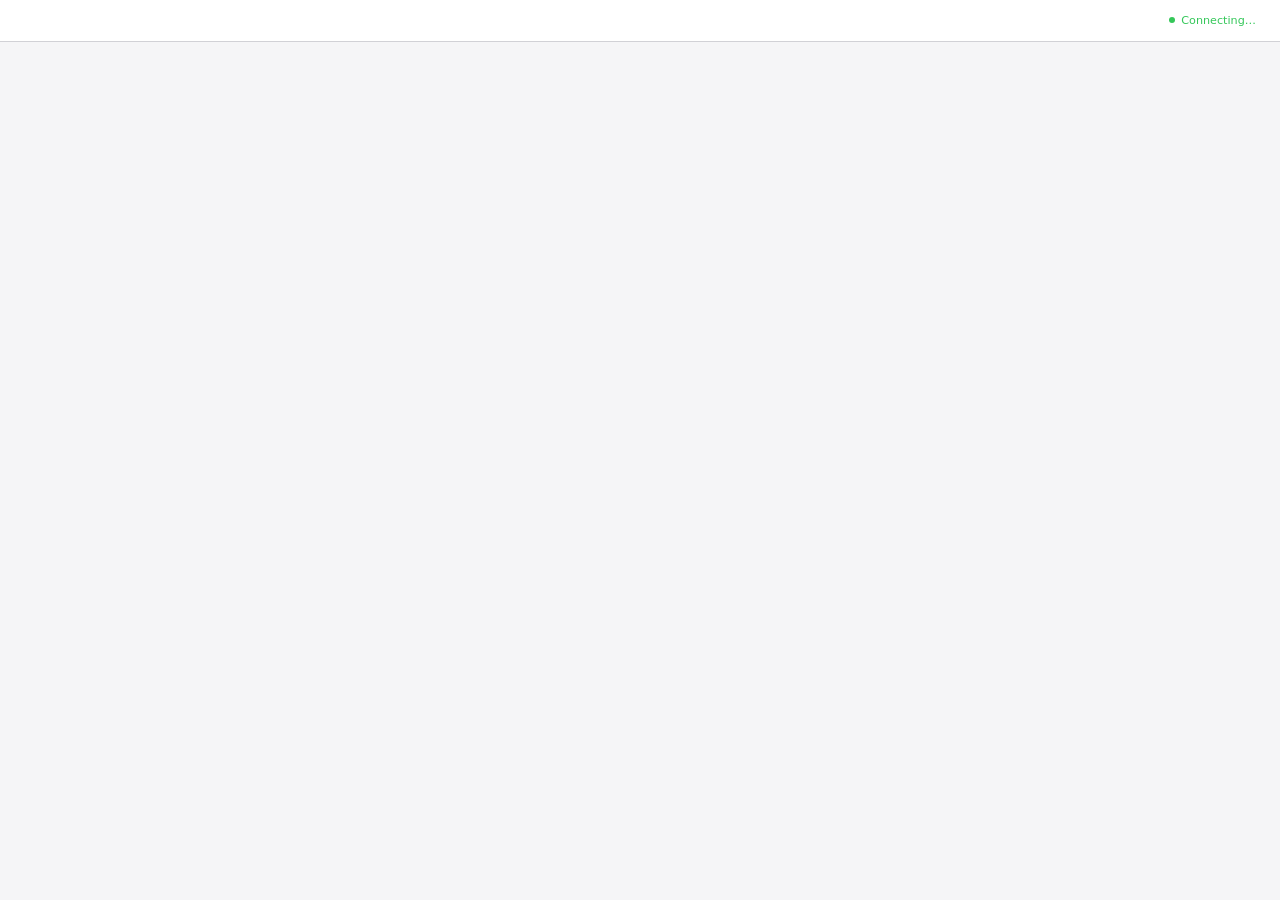
<file: .claude/skills/brainstorming/scripts/frame-template.html>
<!DOCTYPE html>
<html>
<head>
  <meta charset="utf-8">
  <title>Superpowers Brainstorming</title>
  <style>
    /*
     * BRAINSTORM COMPANION FRAME TEMPLATE
     *
     * This template provides a consistent frame with:
     * - OS-aware light/dark theming
     * - Header branding and connection status
     * - Scrollable main content area
     * - CSS helpers for common UI patterns
     *
     * Content is injected via placeholder comment in #frame-content.
     */

    * { box-sizing: border-box; margin: 0; padding: 0; }
    html, body { height: 100%; overflow: hidden; }

    /* ===== THEME VARIABLES ===== */
    :root {
      --bg-primary: #f5f5f7;
      --bg-secondary: #ffffff;
      --bg-tertiary: #e5e5e7;
      --border: #d1d1d6;
      --text-primary: #1d1d1f;
      --text-secondary: #86868b;
      --text-tertiary: #aeaeb2;
      --accent: #0071e3;
      --accent-hover: #0077ed;
      --success: #34c759;
      --warning: #ff9f0a;
      --error: #ff3b30;
      --selected-bg: #e8f4fd;
      --selected-border: #0071e3;
    }

    @media (prefers-color-scheme: dark) {
      :root {
        --bg-primary: #1d1d1f;
        --bg-secondary: #2d2d2f;
        --bg-tertiary: #3d3d3f;
        --border: #424245;
        --text-primary: #f5f5f7;
        --text-secondary: #86868b;
        --text-tertiary: #636366;
        --accent: #0a84ff;
        --accent-hover: #409cff;
        --selected-bg: rgba(10, 132, 255, 0.15);
        --selected-border: #0a84ff;
      }
    }

    body {
      font-family: system-ui, -apple-system, BlinkMacSystemFont, sans-serif;
      background: var(--bg-primary);
      color: var(--text-primary);
      display: flex;
      flex-direction: column;
      line-height: 1.5;
    }

    /* ===== FRAME STRUCTURE ===== */
    .brand { display: flex; align-items: center; min-width: 0; overflow: hidden; color: var(--text-secondary); line-height: 1; }
    .brand a { color: inherit; text-decoration: none; display: flex; align-items: center; gap: 0.5rem; min-width: 0; max-width: 100%; line-height: 1; }
    .brand-copy { display: block; min-width: 0; overflow: hidden; text-overflow: ellipsis; white-space: nowrap; line-height: 1; transform: translateY(-1px); }
    .brand-logo { display: block; height: 1em; width: auto; max-width: 180px; flex-shrink: 0; filter: invert(1); }
    @media (prefers-color-scheme: dark) {
      .brand-logo { filter: none; }
    }
    .status { font-size: 0.7rem; color: var(--status-color, var(--success)); display: flex; align-items: center; gap: 0.4rem; justify-self: end; white-space: nowrap; line-height: 1; }
    .status::before { content: ''; width: 6px; height: 6px; background: var(--status-color, var(--success)); border-radius: 50%; }

    .main { flex: 1; overflow-y: auto; }
    #frame-content { padding: 2rem; min-height: 100%; }

    .header {
      background: var(--bg-secondary);
      border-bottom: 1px solid var(--border);
      padding: 0.5rem 1.5rem;
      flex-shrink: 0;
      display: grid;
      grid-template-columns: minmax(0, 1fr) auto;
      align-items: center;
      gap: 1rem;
      min-height: 42px;
    }
    .header .brand { justify-self: start; width: 100%; font-size: 0.75rem; line-height: 1; }
    .header .status { grid-column: 2; line-height: 1; }
    .header span {
      font-size: 0.75rem;
      color: var(--text-secondary);
    }
    .header .selected-text {
      color: var(--accent);
      font-weight: 500;
    }

    /* ===== TYPOGRAPHY ===== */
    h2 { font-size: 1.5rem; font-weight: 600; margin-bottom: 0.5rem; }
    h3 { font-size: 1.1rem; font-weight: 600; margin-bottom: 0.25rem; }
    .subtitle { color: var(--text-secondary); margin-bottom: 1.5rem; }
    .section { margin-bottom: 2rem; }
    .label { font-size: 0.7rem; color: var(--text-secondary); text-transform: uppercase; letter-spacing: 0.05em; margin-bottom: 0.5rem; }

    /* ===== OPTIONS (for A/B/C choices) ===== */
    .options { display: flex; flex-direction: column; gap: 0.75rem; }
    .option {
      background: var(--bg-secondary);
      border: 2px solid var(--border);
      border-radius: 12px;
      padding: 1rem 1.25rem;
      cursor: pointer;
      transition: all 0.15s ease;
      display: flex;
      align-items: flex-start;
      gap: 1rem;
    }
    .option:hover { border-color: var(--accent); }
    .option.selected { background: var(--selected-bg); border-color: var(--selected-border); }
    .option .letter {
      background: var(--bg-tertiary);
      color: var(--text-secondary);
      width: 1.75rem; height: 1.75rem;
      border-radius: 6px;
      display: flex; align-items: center; justify-content: center;
      font-weight: 600; font-size: 0.85rem; flex-shrink: 0;
    }
    .option.selected .letter { background: var(--accent); color: white; }
    .option .content { flex: 1; }
    .option .content h3 { font-size: 0.95rem; margin-bottom: 0.15rem; }
    .option .content p { color: var(--text-secondary); font-size: 0.85rem; margin: 0; }

    /* ===== CARDS (for showing designs/mockups) ===== */
    .cards { display: grid; grid-template-columns: repeat(auto-fit, minmax(280px, 1fr)); gap: 1rem; }
    .card {
      background: var(--bg-secondary);
      border: 1px solid var(--border);
      border-radius: 12px;
      overflow: hidden;
      cursor: pointer;
      transition: all 0.15s ease;
    }
    .card:hover { border-color: var(--accent); transform: translateY(-2px); box-shadow: 0 4px 12px rgba(0,0,0,0.1); }
    .card.selected { border-color: var(--selected-border); border-width: 2px; }
    .card-image { background: var(--bg-tertiary); aspect-ratio: 16/10; display: flex; align-items: center; justify-content: center; }
    .card-body { padding: 1rem; }
    .card-body h3 { margin-bottom: 0.25rem; }
    .card-body p { color: var(--text-secondary); font-size: 0.85rem; }

    /* ===== MOCKUP CONTAINER ===== */
    .mockup {
      background: var(--bg-secondary);
      border: 1px solid var(--border);
      border-radius: 12px;
      overflow: hidden;
      margin-bottom: 1.5rem;
    }
    .mockup-header {
      background: var(--bg-tertiary);
      padding: 0.5rem 1rem;
      font-size: 0.75rem;
      color: var(--text-secondary);
      border-bottom: 1px solid var(--border);
    }
    .mockup-body { padding: 1.5rem; }

    /* ===== SPLIT VIEW (side-by-side comparison) ===== */
    .split { display: grid; grid-template-columns: 1fr 1fr; gap: 1.5rem; }
    @media (max-width: 700px) { .split { grid-template-columns: 1fr; } }

    /* ===== PROS/CONS ===== */
    .pros-cons { display: grid; grid-template-columns: 1fr 1fr; gap: 1rem; margin: 1rem 0; }
    .pros, .cons { background: var(--bg-secondary); border-radius: 8px; padding: 1rem; }
    .pros h4 { color: var(--success); font-size: 0.85rem; margin-bottom: 0.5rem; }
    .cons h4 { color: var(--error); font-size: 0.85rem; margin-bottom: 0.5rem; }
    .pros ul, .cons ul { margin-left: 1.25rem; font-size: 0.85rem; color: var(--text-secondary); }
    .pros li, .cons li { margin-bottom: 0.25rem; }

    /* ===== PLACEHOLDER (for mockup areas) ===== */
    .placeholder {
      background: var(--bg-tertiary);
      border: 2px dashed var(--border);
      border-radius: 8px;
      padding: 2rem;
      text-align: center;
      color: var(--text-tertiary);
    }

    /* ===== INLINE MOCKUP ELEMENTS ===== */
    .mock-nav { background: var(--accent); color: white; padding: 0.75rem 1rem; display: flex; gap: 1.5rem; font-size: 0.9rem; }
    .mock-sidebar { background: var(--bg-tertiary); padding: 1rem; min-width: 180px; }
    .mock-content { padding: 1.5rem; flex: 1; }
    .mock-button { background: var(--accent); color: white; border: none; padding: 0.5rem 1rem; border-radius: 6px; font-size: 0.85rem; }
    .mock-input { background: var(--bg-primary); border: 1px solid var(--border); border-radius: 6px; padding: 0.5rem; width: 100%; }
  </style>
</head>
<body>
  <div class="header">
    <!-- BRANDING -->
    <div class="status">Connecting…</div>
  </div>

  <div class="main">
    <div id="frame-content">
      <!-- CONTENT -->
    </div>
  </div>

</body>
</html>
</file>
<file: apps/field-measure/style.css>
/* วัดหน้างาน — mobile-first, high contrast for sunlight, 48px touch targets. */
:root {
  --fg: #000;
  --bg: #fff;
  --muted: #444;
  --line: #8a8a8a;
  --card: #f3f5f8;
  --brand: #0b4f8a;
  --brand-fg: #fff;
  --ok: #0a6b1f;
  --ok-bg: #dff3e3;
  --bad: #b00000;
  --bad-bg: #fde2e2;
  --grey-bg: #e6e6e6;
  --sel: #ffe9a8;
  --tap: 48px;
  --tabs-h: 60px;
}
* { box-sizing: border-box; }
html { -webkit-text-size-adjust: 100%; }
body {
  margin: 0;
  background: var(--bg);
  color: var(--fg);
  font: 18px/1.45 -apple-system, "Sukhumvit Set", "Thonburi", Tahoma, sans-serif;
  padding-bottom: calc(var(--tabs-h) + env(safe-area-inset-bottom) + 8px);
  overflow-x: hidden;
}
main { padding: 8px max(12px, env(safe-area-inset-left)) 16px max(12px, env(safe-area-inset-right)); max-width: 720px; margin: 0 auto; }
h1 { font-size: 28px; margin: 8px 0 4px; }
h2 { font-size: 20px; margin: 0 0 8px; }
a { color: var(--brand); }
small, .hint { color: var(--muted); font-size: 15px; }
.hint { margin: 4px 0 8px; }
.muted { color: var(--muted); }

/* header & tabs */
header.top {
  position: sticky; top: 0; z-index: 5;
  display: flex; align-items: center; gap: 8px;
  padding: calc(env(safe-area-inset-top) + 4px) 12px 4px;
  background: var(--brand); color: var(--brand-fg);
}
header.top .back { color: var(--brand-fg); text-decoration: none; font-weight: 700; min-height: var(--tap); display: flex; align-items: center; padding-right: 8px; white-space: nowrap; }
header.top .title { display: flex; flex-direction: column; min-width: 0; }
header.top .title b { white-space: nowrap; overflow: hidden; text-overflow: ellipsis; }
header.top .title small { color: #d8e6f3; font-size: 14px; }
.hero { padding: calc(env(safe-area-inset-top) + 8px) 0 4px; }
.hero p { margin: 0 0 8px; color: var(--muted); }
nav.tabs {
  position: fixed; left: 0; right: 0; bottom: 0; z-index: 5;
  display: flex; background: #fff; border-top: 2px solid var(--line);
  padding-bottom: env(safe-area-inset-bottom);
}
nav.tabs a {
  flex: 1; min-height: var(--tabs-h); display: flex; align-items: center; justify-content: center;
  color: var(--fg); text-decoration: none; font-weight: 600; font-size: 16px;
}
nav.tabs a.on { background: var(--brand); color: var(--brand-fg); }

/* cards & fields */
.card { background: var(--card); border: 1px solid #d4d8de; border-radius: 12px; padding: 12px; margin: 10px 0; }
details.card > summary { min-height: var(--tap); display: flex; align-items: center; font-weight: 700; cursor: pointer; }
.field { display: flex; flex-direction: column; gap: 2px; margin: 6px 0; min-width: 0; }
.field .lbl { font-size: 15px; font-weight: 600; color: var(--muted); }
input, select, textarea {
  font: inherit; font-size: 20px; color: var(--fg); background: #fff;
  border: 2px solid var(--line); border-radius: 8px;
  min-height: var(--tap); padding: 6px 10px; width: 100%; min-width: 0;
}
textarea { min-height: 88px; }
input:focus, select:focus, textarea:focus { outline: 3px solid var(--brand); outline-offset: 0; border-color: var(--brand); }
input.num { text-align: right; font-variant-numeric: tabular-nums; }
input.bad { border-color: var(--bad); background: var(--bad-bg); }
input[readonly] { background: var(--grey-bg); }
.signed { display: flex; gap: 4px; }
.signed input { flex: 1; }
button.sign { flex: 0 0 var(--tap); min-height: var(--tap); font-size: 22px; font-weight: 700; border: 2px solid var(--line); border-radius: 8px; background: #fff; color: var(--fg); }
.two { display: grid; grid-template-columns: 1fr 1fr; gap: 8px; }
.four { display: grid; grid-template-columns: repeat(4, 1fr); gap: 6px; align-items: end; }
@media (max-width: 380px) { .four { grid-template-columns: 1fr 1fr; } }
.ratio { display: flex; align-items: center; gap: 6px; font-weight: 700; }

/* buttons & chips */
.btn {
  display: inline-flex; align-items: center; justify-content: center; gap: 6px;
  min-height: var(--tap); padding: 8px 16px; margin: 6px 6px 6px 0;
  font: inherit; font-weight: 700; color: var(--fg); text-decoration: none;
  background: #fff; border: 2px solid var(--fg); border-radius: 10px; cursor: pointer;
}
.btn.primary { background: var(--brand); color: var(--brand-fg); border-color: var(--brand); }
.btn.danger { color: var(--bad); border-color: var(--bad); }
.btn.small { min-height: 44px; min-width: 44px; padding: 4px 10px; font-size: 16px; margin: 0; }
.btn.big { width: 100%; min-height: 60px; font-size: 20px; margin: 6px 0; }
.btn:disabled { opacity: .35; }
.chips { display: flex; flex-wrap: wrap; gap: 6px; margin: 6px 0; }
.chip {
  min-height: 44px; padding: 6px 12px; font: inherit; font-size: 16px; font-weight: 600;
  background: #fff; color: var(--fg); border: 2px solid var(--line); border-radius: 22px; cursor: pointer;
}
.chip.on { background: var(--brand); color: var(--brand-fg); border-color: var(--brand); }
.choices { display: grid; gap: 6px; }
.choice { min-height: 56px; font: inherit; font-weight: 700; background: #fff; border: 2px solid var(--line); border-radius: 10px; color: var(--fg); }
.choice.on { background: var(--brand); color: var(--brand-fg); border-color: var(--brand); }
.hidden-file { position: absolute; width: 1px; height: 1px; opacity: 0; }

/* home */
.plist { list-style: none; margin: 0; padding: 0; }
.plist li { display: flex; align-items: center; gap: 8px; border-bottom: 1px solid #d4d8de; }
.pitem { flex: 1; display: flex; flex-direction: column; padding: 10px 0; min-height: 56px; text-decoration: none; color: var(--fg); min-width: 0; }
.pitem b { overflow: hidden; text-overflow: ellipsis; white-space: nowrap; }

/* status */
.warn { color: var(--bad); font-weight: 600; }
.error { color: var(--bad); font-weight: 700; min-height: 1em; margin: 4px 0; }
.banner, .status { border-radius: 10px; padding: 10px 12px; font-weight: 700; margin: 8px 0; }
.green { background: var(--ok-bg); color: var(--ok); border: 2px solid var(--ok); }
.red { background: var(--bad-bg); color: var(--bad); border: 2px solid var(--bad); }
.grey { background: var(--grey-bg); color: #333; border: 2px solid var(--line); }
.backup { background: #fff4d6; border: 2px solid #b07a00; color: #5a3d00; border-radius: 10px; padding: 10px 12px; }
.summary { padding-left: 20px; margin: 4px 0 8px; }
#toast {
  position: fixed; left: 12px; right: 12px; bottom: calc(var(--tabs-h) + env(safe-area-inset-bottom) + 12px);
  z-index: 10; padding: 12px 14px; border-radius: 10px; background: #111; color: #fff; font-weight: 600;
  opacity: 0; pointer-events: none; transition: opacity .2s;
}
#toast.show { opacity: 1; }
#toast.bad { background: var(--bad); }
#offline { text-align: center; color: var(--ok); font-size: 14px; margin: 4px 0 0; }

/* station */
.sta-head { display: flex; align-items: center; gap: 10px; margin: 6px 0; }
.sta-pick { font-size: 26px; font-weight: 800; flex: 1; }
.actions { display: grid; grid-template-columns: 1fr 1fr; gap: 6px; }
.actions .btn { margin: 0; font-size: 16px; }
.wgrid { display: grid; grid-template-columns: auto 1fr 1fr; gap: 6px 8px; align-items: center; }
.wgrid b { text-align: center; }
.pt { border: 2px solid #d4d8de; background: #fff; border-radius: 10px; padding: 8px; margin: 8px 0; }
.pt.sel { border-color: var(--brand); background: #f3f8fd; }
.pt-head { display: flex; gap: 8px; align-items: center; }
.pt-head input { flex: 1; }
.pt-head .cl { flex: 1; font-size: 20px; }
.pt-body { display: grid; grid-template-columns: 1fr 1fr; gap: 6px; align-items: end; }
.pt-body .rl { grid-column: 1 / -1; font-size: 20px; font-weight: 800; font-variant-numeric: tabular-nums; }
.chip.mode { min-height: 44px; padding: 4px 10px; font-size: 14px; align-self: stretch; }
.feat { border-bottom: 1px solid #d4d8de; padding: 4px 0; }
.check { width: 100%; text-align: left; min-height: var(--tap); font: inherit; font-weight: 700; background: none; border: 0; color: var(--fg); padding: 4px 0; }
.check.on { color: var(--brand); }
.feat-item { display: grid; grid-template-columns: 1fr 1fr auto; gap: 6px; margin: 4px 0; }
.sta-nav { position: sticky; bottom: calc(var(--tabs-h) + env(safe-area-inset-bottom)); display: grid; grid-template-columns: 1fr 1fr; gap: 8px; background: var(--bg); padding: 6px 0; z-index: 4; }
.sta-nav .btn { margin: 0; }

/* level book */
.scroll-x { overflow-x: auto; -webkit-overflow-scrolling: touch; margin: 0 -12px; }
table.lb { border-collapse: collapse; width: 100%; }
table.lb th, table.lb td { border: 1px solid #c3c8cf; padding: 1px; vertical-align: top; }
table.lb th { background: var(--brand); color: var(--brand-fg); font-size: 15px; padding: 6px 2px; }
table.lb input { font-size: 16px; padding: 4px 3px; min-width: 54px; }
table.lb td:first-child input { min-width: 64px; }
table.lb td:nth-child(7) input { min-width: 90px; }
table.lb td.calc { text-align: right; font-size: 14px; font-variant-numeric: tabular-nums; padding: 12px 2px; background: var(--grey-bg); }
table.lb td.rl { font-weight: 800; }
table.lb td.mv { white-space: nowrap; }
.staref { display: block; font-size: 11px; white-space: nowrap; }
.sums .muted { color: var(--muted); font-weight: 600; }
.sums { display: flex; flex-wrap: wrap; gap: 4px 14px; font-weight: 700; font-variant-numeric: tabular-nums; margin-top: 6px; }

/* toilet */
.rooms .add { border-style: dashed; }
.wall { display: grid; grid-template-columns: 24px minmax(80px, 1fr) auto auto; gap: 6px; align-items: center; margin: 6px 0; }
.dirs { display: grid; grid-template-columns: repeat(4, auto); gap: 4px; }
.dirs .chip { padding: 4px 8px; }
@media (max-width: 400px) {
  .wall { grid-template-columns: 24px 1fr auto; }
  .wall .dirs { grid-column: 2 / 3; grid-row: 2; }
}
.item { border: 2px solid #d4d8de; background: #fff; border-radius: 10px; padding: 8px; margin: 8px 0; }
.sketch-box { display: flex; justify-content: center; }
.sketch { width: 180px; height: 180px; background: #fff; border: 1px solid #d4d8de; border-radius: 8px; }
.sk-wall { fill: none; stroke: #000; stroke-width: 3; }
.sk-gap { stroke: var(--bad); stroke-width: 2; stroke-dasharray: 5 4; }
.sk-start { fill: var(--brand); }
</file>
